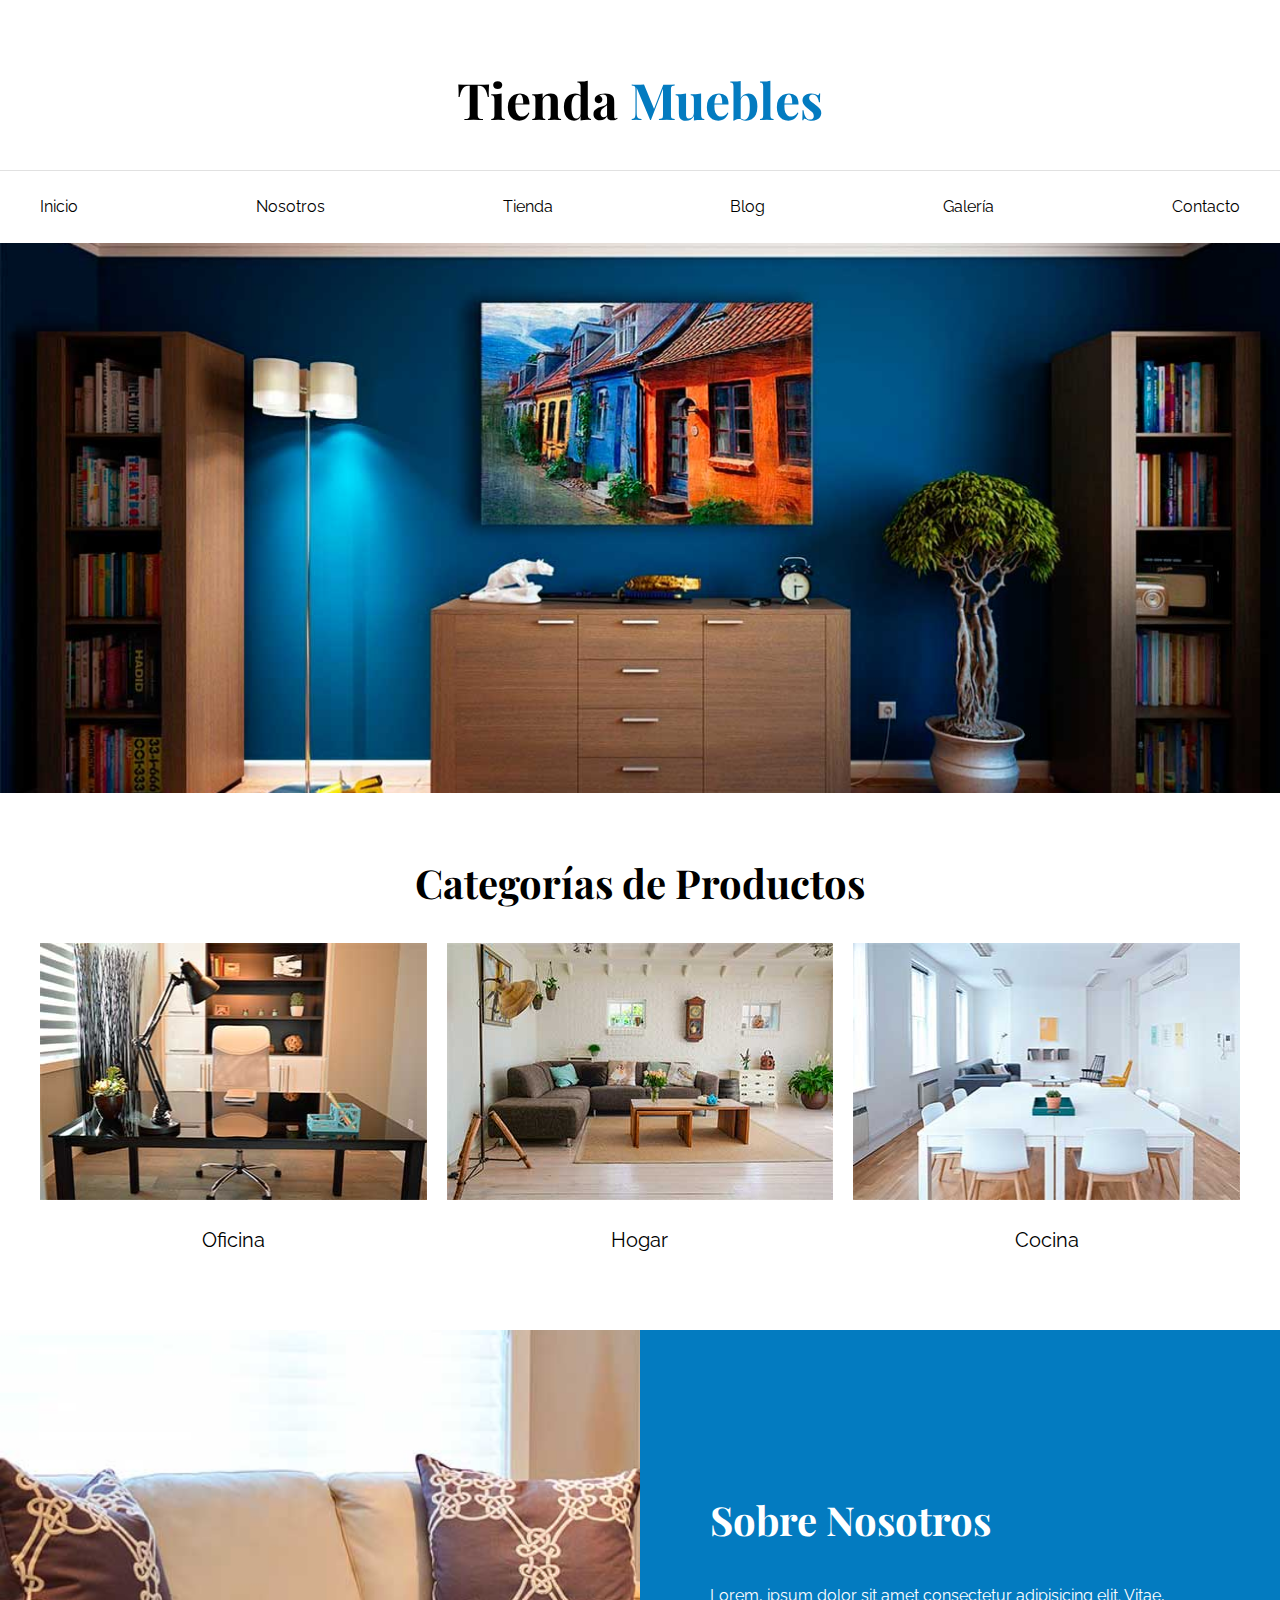
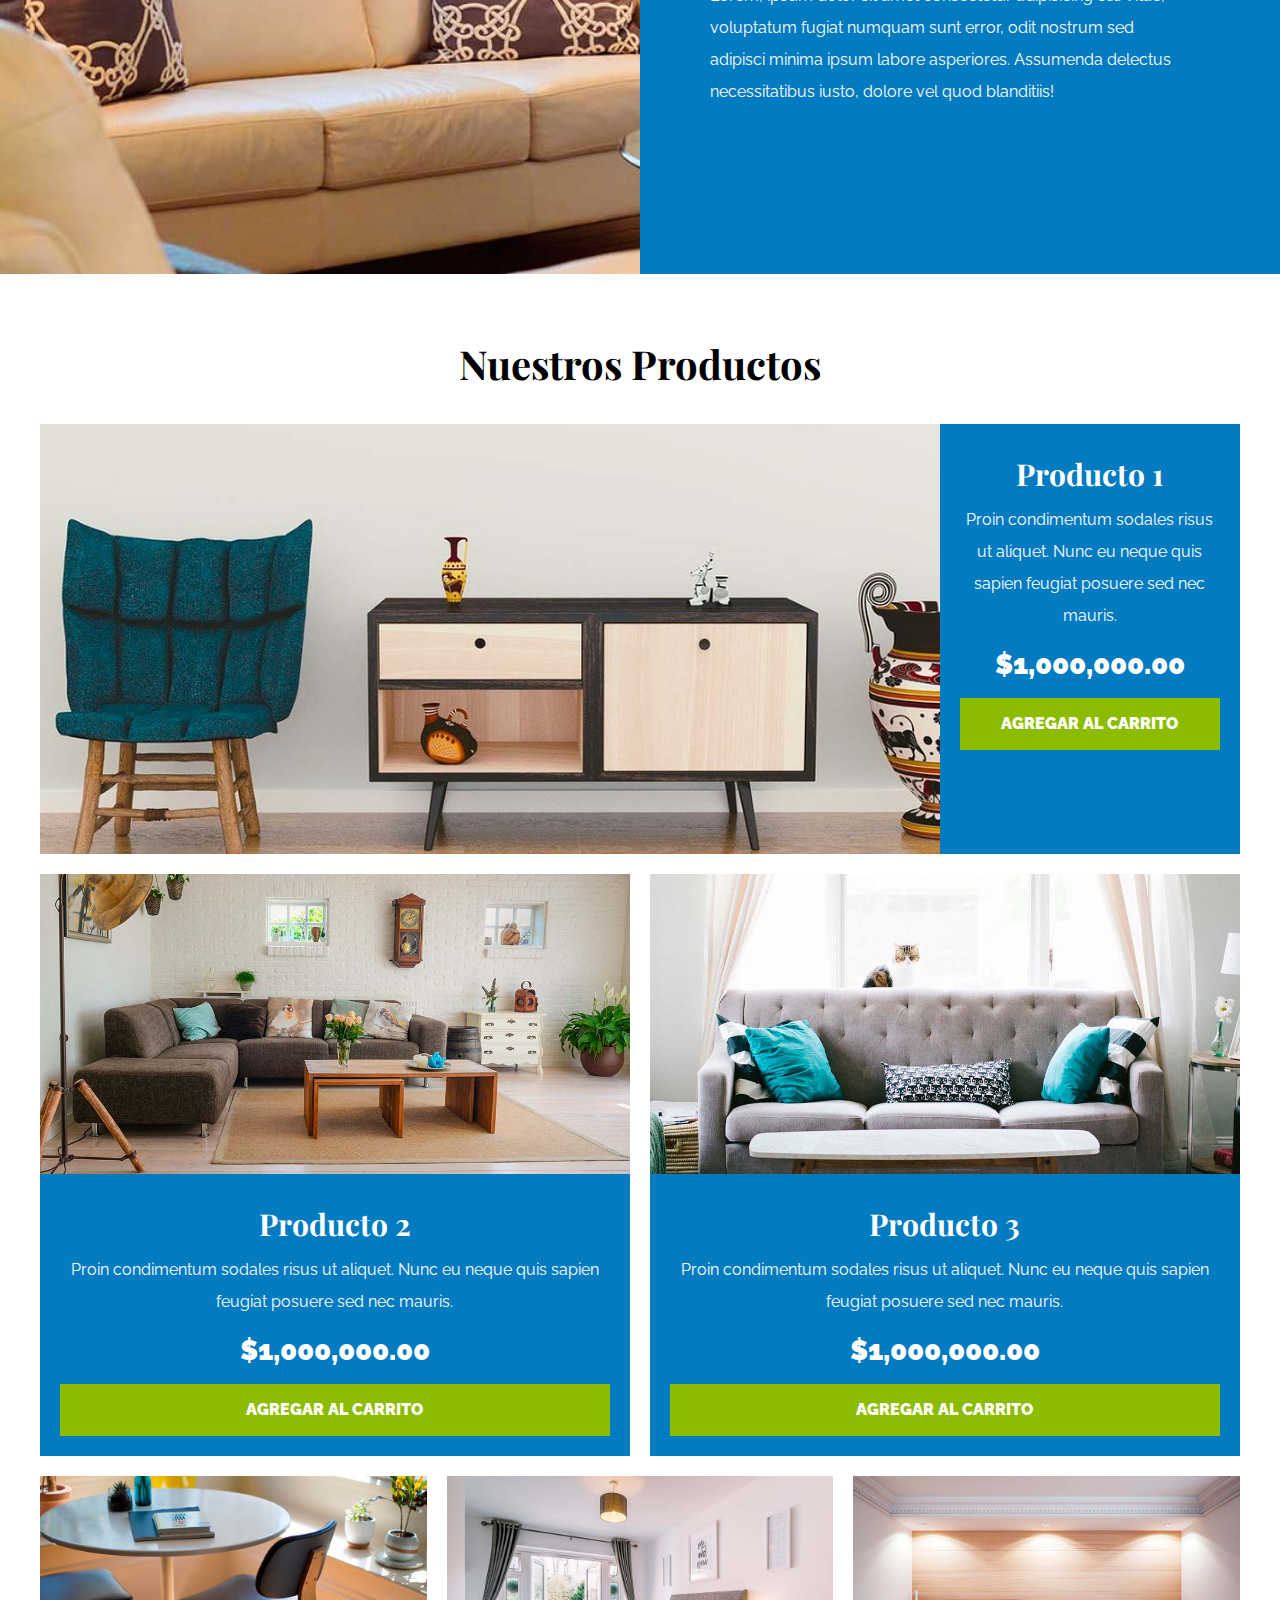
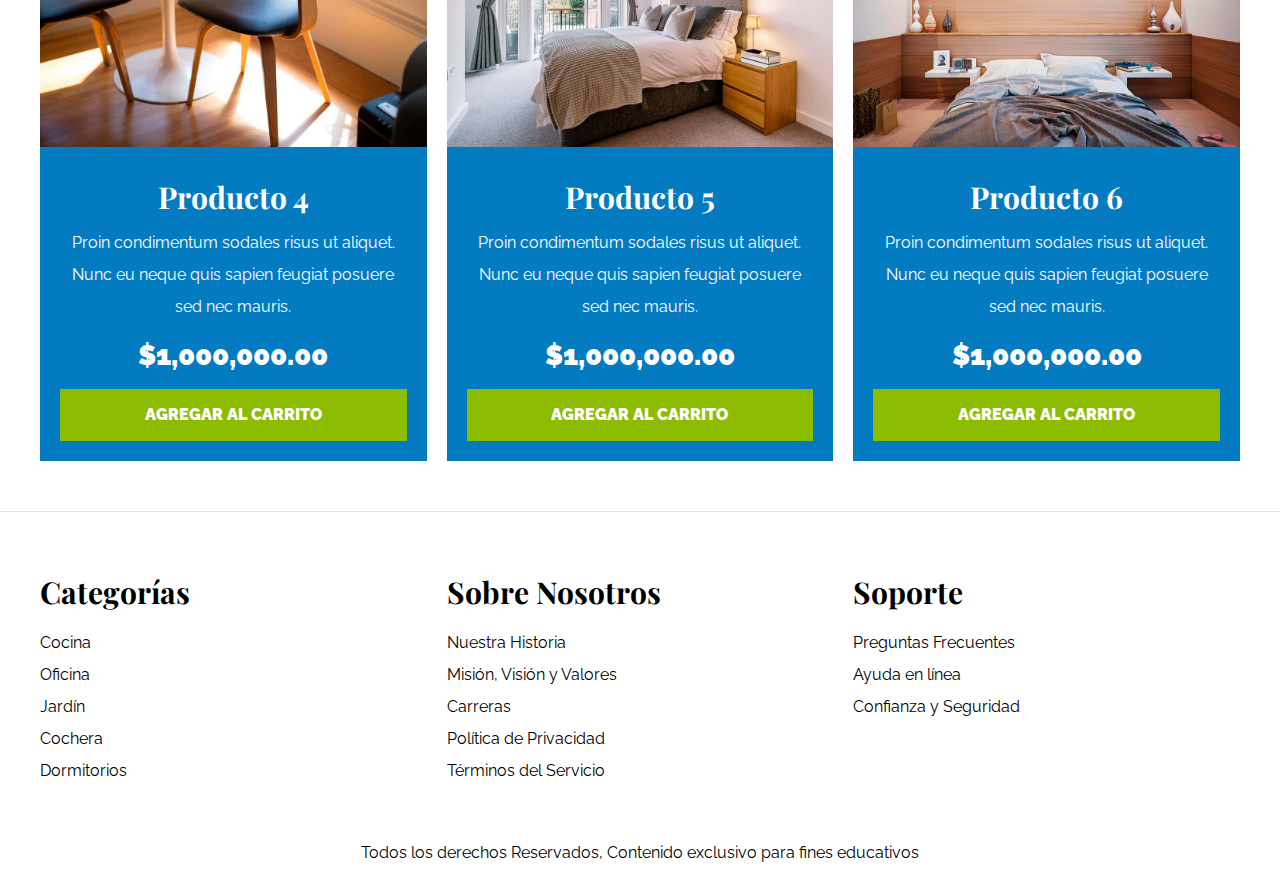
<file: index.html>
<!DOCTYPE html>
<html lang="es">
<head>
    <meta charset="UTF-8">
    <meta http-equiv="X-UA-Compatible" content="IE=edge">
    <meta name="viewport" content="width=device-width, initial-scale=1.0">
    <title>Tienda Muebles</title>
    <link rel="stylesheet" href="css/normalize.css">
    <link rel="preconnect" href="https://fonts.googleapis.com">
<link rel="preconnect" href="https://fonts.gstatic.com" crossorigin>
<link href="https://fonts.googleapis.com/css2?family=Playfair+Display:wght@700&family=Raleway:wght@400;700;900&display=swap" rel="stylesheet">
    <link rel="stylesheet" href="css/app.css">
</head>
<body>
    <header>
        <h1 class="nombre-sitio">Tienda <span> Muebles </span></h1>
    </header>
    
    <div class="contenedor-navegacion">
        <nav class="nav-principal contenedor">
            <a href="index.html">Inicio</a>
            <a href="nosotros.html">Nosotros</a>
            <a href="tienda.html">Tienda</a>
            <a href="blog.html">Blog</a>
            <a href="galeria.html">Galería</a>
            <a href="contacto.html">Contacto</a>
        </nav>
    </div>


    <div class="hero"></div>

    <section class="contenedor categorias">
        <h2 class="text-center">Categorías de Productos</h2>

        <div class="listado-categorias">
            <div class="categoria">
                <img src="img/categoria1.jpg" alt="Imagen Categoría" />
                <a href="#">Oficina</a>
            </div>

            <div class="categoria">
                <img src="img/categoria2.jpg" alt="Imagen Categoría" />
                <a href="#">Hogar</a>
            </div>

            <div class="categoria">
                <img src="img/categoria3.jpg" alt="Imagen Categoría" />
                <a href="#">Cocina</a>
            </div>
        </div>
    </section>


    <section class="sobre-nosotros">
        <div class="contenedor sobre-nosotros-grid">
            <div class="texto-nosotros">
                <h2>Sobre Nosotros</h2>
                <p>Lorem, ipsum dolor sit amet consectetur adipisicing elit. Vitae, voluptatum fugiat numquam sunt error, odit nostrum sed adipisci minima ipsum labore asperiores. Assumenda delectus necessitatibus iusto, dolore vel quod blanditiis!</p>
            </div>
        </div>
    </section>


    <main class="contenido-principal contenedor ">
        <h2 class="text-center">Nuestros Productos</h2>
        
        <div class="listado-productos">
            <div class="producto">
                <img src="img/producto1.jpg" alt="Imagen Producto" >

                <div class="texto-producto">
                    <h3>Producto 1</h3>
                    <p>Proin condimentum sodales risus ut aliquet. Nunc eu neque quis sapien feugiat posuere sed nec mauris.</p>
                    <p class="precio">$1,000,000.00</p>

                    <a class="btn" href="#">Agregar al Carrito</a>
                </div> <!-- Info Producto -->
            </div> <!-- Producto -->

            <div class="producto">
                <img src="img/producto2.jpg" alt="Imagen Producto" >

                <div class="texto-producto">
                    <h3>Producto 2</h3>
                    <p>Proin condimentum sodales risus ut aliquet. Nunc eu neque quis sapien feugiat posuere sed nec mauris.</p>
                    <p class="precio">$1,000,000.00</p>

                    <a class="btn" href="#">Agregar al Carrito</a>
                </div> <!-- Info Producto -->
            </div> <!-- Producto -->

            <div class="producto">
                <img src="img/producto3.jpg" alt="Imagen Producto" >

                <div class="texto-producto">
                    <h3>Producto 3</h3>
                    <p>Proin condimentum sodales risus ut aliquet. Nunc eu neque quis sapien feugiat posuere sed nec mauris.</p>
                    <p class="precio">$1,000,000.00</p>

                    <a class="btn" href="#">Agregar al Carrito</a>
                </div> <!-- Info Producto -->
            </div> <!-- Producto -->

            <div class="producto">
                <img src="img/producto4.jpg" alt="Imagen Producto" >

                <div class="texto-producto">
                    <h3>Producto 4</h3>
                    <p>Proin condimentum sodales risus ut aliquet. Nunc eu neque quis sapien feugiat posuere sed nec mauris.</p>
                    <p class="precio">$1,000,000.00</p>

                    <a class="btn" href="#">Agregar al Carrito</a>
                </div> <!-- Info Producto -->
            </div> <!-- Producto -->

            <div class="producto">
                <img src="img/producto5.jpg" alt="Imagen Producto" >

                <div class="texto-producto">
                    <h3>Producto 5</h3>
                    <p>Proin condimentum sodales risus ut aliquet. Nunc eu neque quis sapien feugiat posuere sed nec mauris.</p>
                    <p class="precio">$1,000,000.00</p>

                    <a class="btn" href="#">Agregar al Carrito</a>
                </div> <!-- Info Producto -->
            </div> <!-- Producto -->

            <div class="producto">
                <img src="img/producto6.jpg" alt="Imagen Producto" >

                <div class="texto-producto">
                    <h3>Producto 6</h3>
                    <p>Proin condimentum sodales risus ut aliquet. Nunc eu neque quis sapien feugiat posuere sed nec mauris.</p>
                    <p class="precio">$1,000,000.00</p>

                    <a class="btn" href="#">Agregar al Carrito</a>
                </div> <!-- Info Producto -->
            </div> <!-- Producto -->

        </div> <!-- Fin de Listado de Productos -->
    </main>




    <footer class="site-footer">
        <div class="grid-footer contenedor">
            <div>
                <h3>Categorías</h3>

                <nav class="footer-menu">
                    <a href="#">Cocina</a>
                    <a href="#">Oficina</a>
                    <a href="#">Jardín</a>
                    <a href="#">Cochera</a>
                    <a href="#">Dormitorios</a>
                </nav>
            </div>

            <div>
                <h3>Sobre Nosotros</h3>
                <nav class="footer-menu">
                    <a href="#">Nuestra Historia</a>
                    <a href="#">Misión, Visión y Valores</a>
                    <a href="#">Carreras</a>
                    <a href="#">Política de Privacidad</a>
                    <a href="#">Términos del Servicio</a>
                </nav>
            </div>

            <div>
                <h3>Soporte</h3>
                <nav class="footer-menu">
                    <a href="#">Preguntas Frecuentes</a>
                    <a href="#">Ayuda en línea</a>
                    <a href="#">Confianza y Seguridad</a>
                </nav>
            </div>

        </div>

        <p class="copyright">Todos los derechos Reservados, Contenido exclusivo para fines educativos</p>
    </footer>

</body>
</html>
</file>
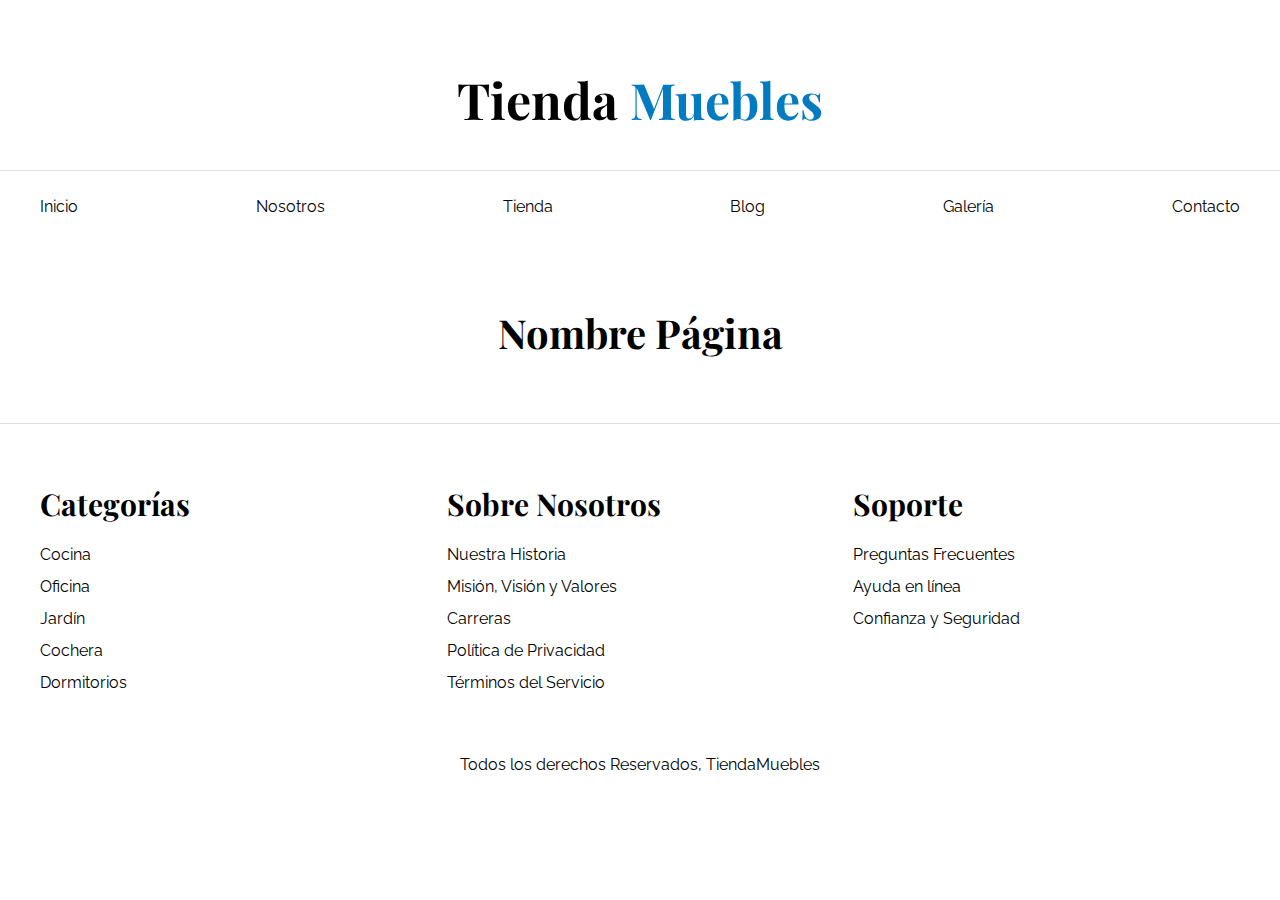
<file: base.html>
<!DOCTYPE html>
<html lang="es">
<head>
    <meta charset="UTF-8">
    <meta http-equiv="X-UA-Compatible" content="IE=edge">
    <meta name="viewport" content="width=device-width, initial-scale=1.0">
    <title>Ecommerce - Home</title>
    <link rel="stylesheet" href="css/normalize.css">
    <link rel="preconnect" href="https://fonts.googleapis.com">
<link rel="preconnect" href="https://fonts.gstatic.com" crossorigin>
<link href="https://fonts.googleapis.com/css2?family=Playfair+Display:wght@700&family=Raleway:wght@400;700;900&display=swap" rel="stylesheet">
    <link rel="stylesheet" href="css/app.css">
</head>
<body>
    <header>
        <h1 class="nombre-sitio">Tienda <span> Muebles </span></h1>
    </header>
    
    <div class="contenedor-navegacion">
        <nav class="nav-principal contenedor">
            <a href="index.html">Inicio</a>
            <a href="nosotros.html">Nosotros</a>
            <a href="tienda.html">Tienda</a>
            <a href="blog.html">Blog</a>
            <a href="galeria.html">Galería</a>
            <a href="contacto.html">Contacto</a>
        </nav>
    </div>

    
    <main class="contenido-principal contenedor ">
        <h2 class="text-center">Nombre Página</h2>
        
    </main>




    <footer class="site-footer">
        <div class="grid-footer contenedor">
            <div>
                <h3>Categorías</h3>

                <nav class="footer-menu">
                    <a href="#">Cocina</a>
                    <a href="#">Oficina</a>
                    <a href="#">Jardín</a>
                    <a href="#">Cochera</a>
                    <a href="#">Dormitorios</a>
                </nav>
            </div>

            <div>
                <h3>Sobre Nosotros</h3>
                <nav class="footer-menu">
                    <a href="#">Nuestra Historia</a>
                    <a href="#">Misión, Visión y Valores</a>
                    <a href="#">Carreras</a>
                    <a href="#">Política de Privacidad</a>
                    <a href="#">Términos del Servicio</a>
                </nav>
            </div>

            <div>
                <h3>Soporte</h3>
                <nav class="footer-menu">
                    <a href="#">Preguntas Frecuentes</a>
                    <a href="#">Ayuda en línea</a>
                    <a href="#">Confianza y Seguridad</a>
                </nav>
            </div>

        </div>

        <p class="copyright">Todos los derechos Reservados, TiendaMuebles</p>
    </footer>

</body>
</html>
</file>
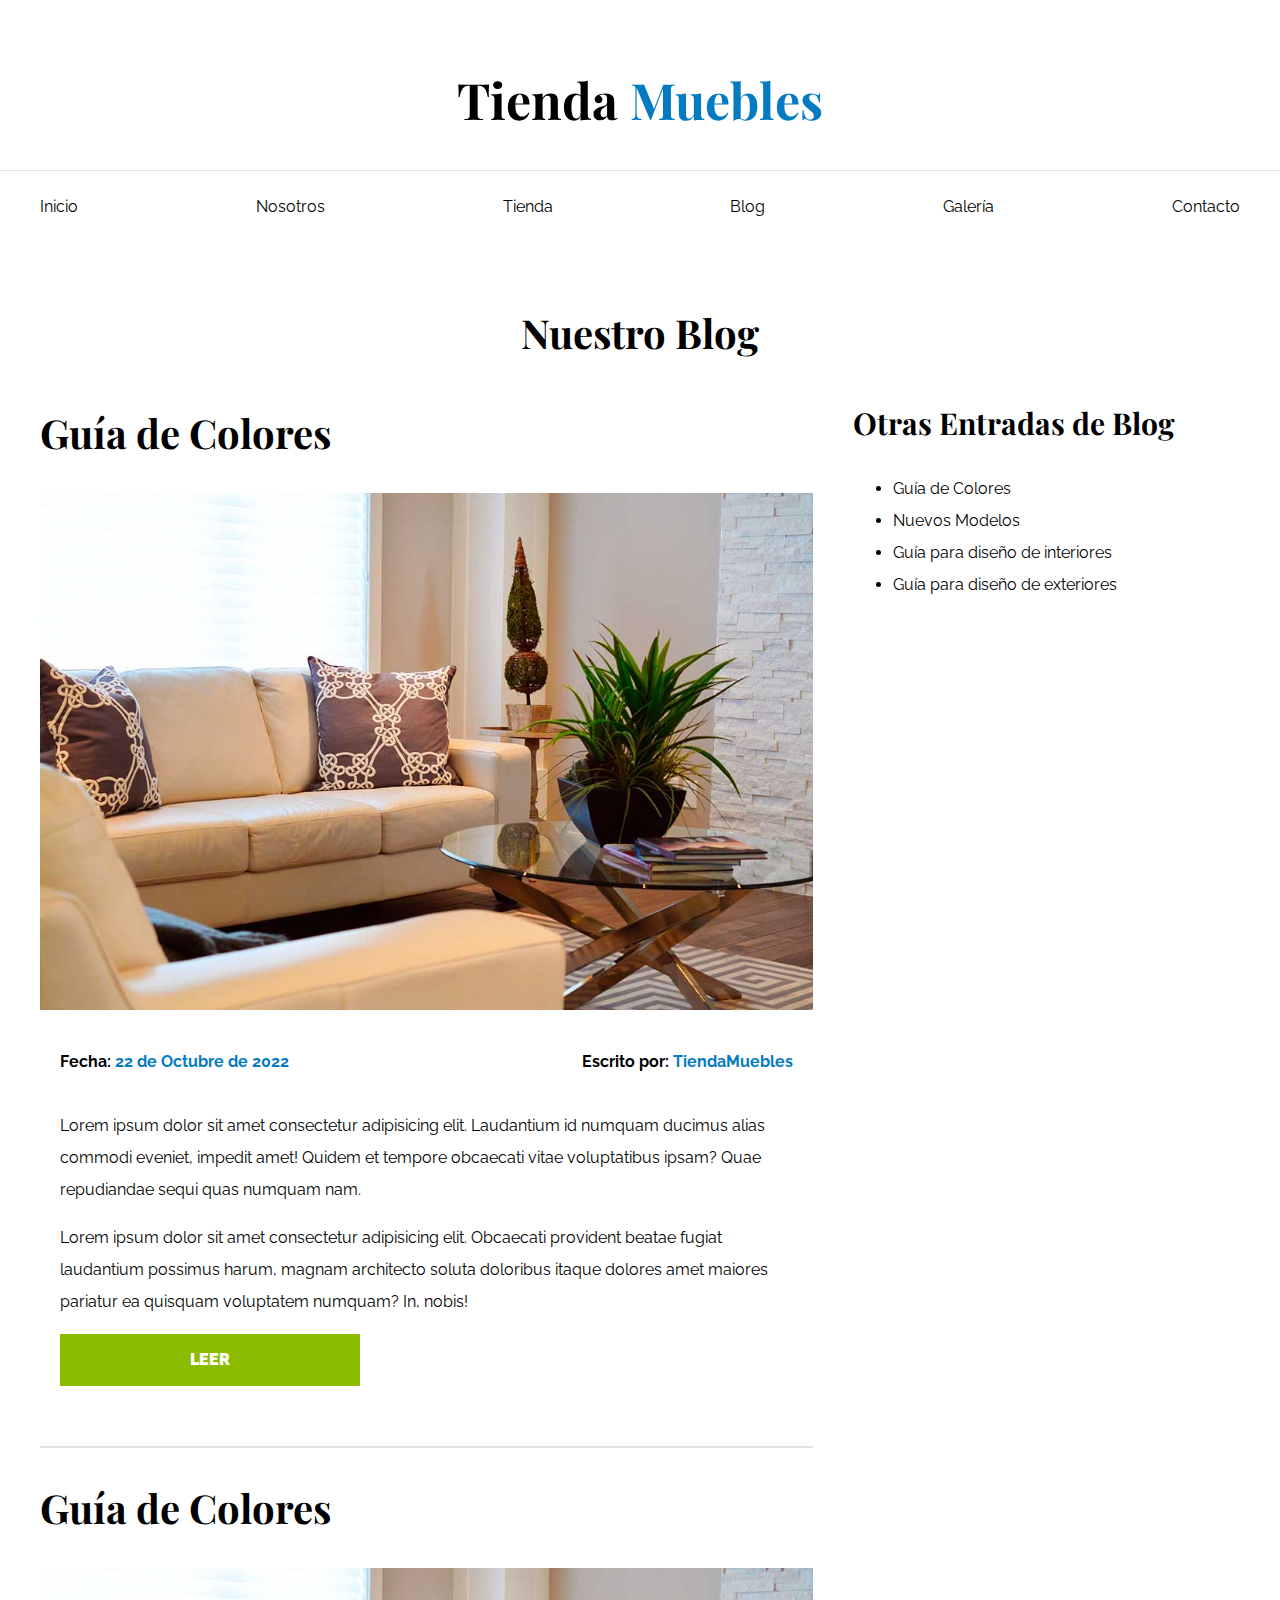
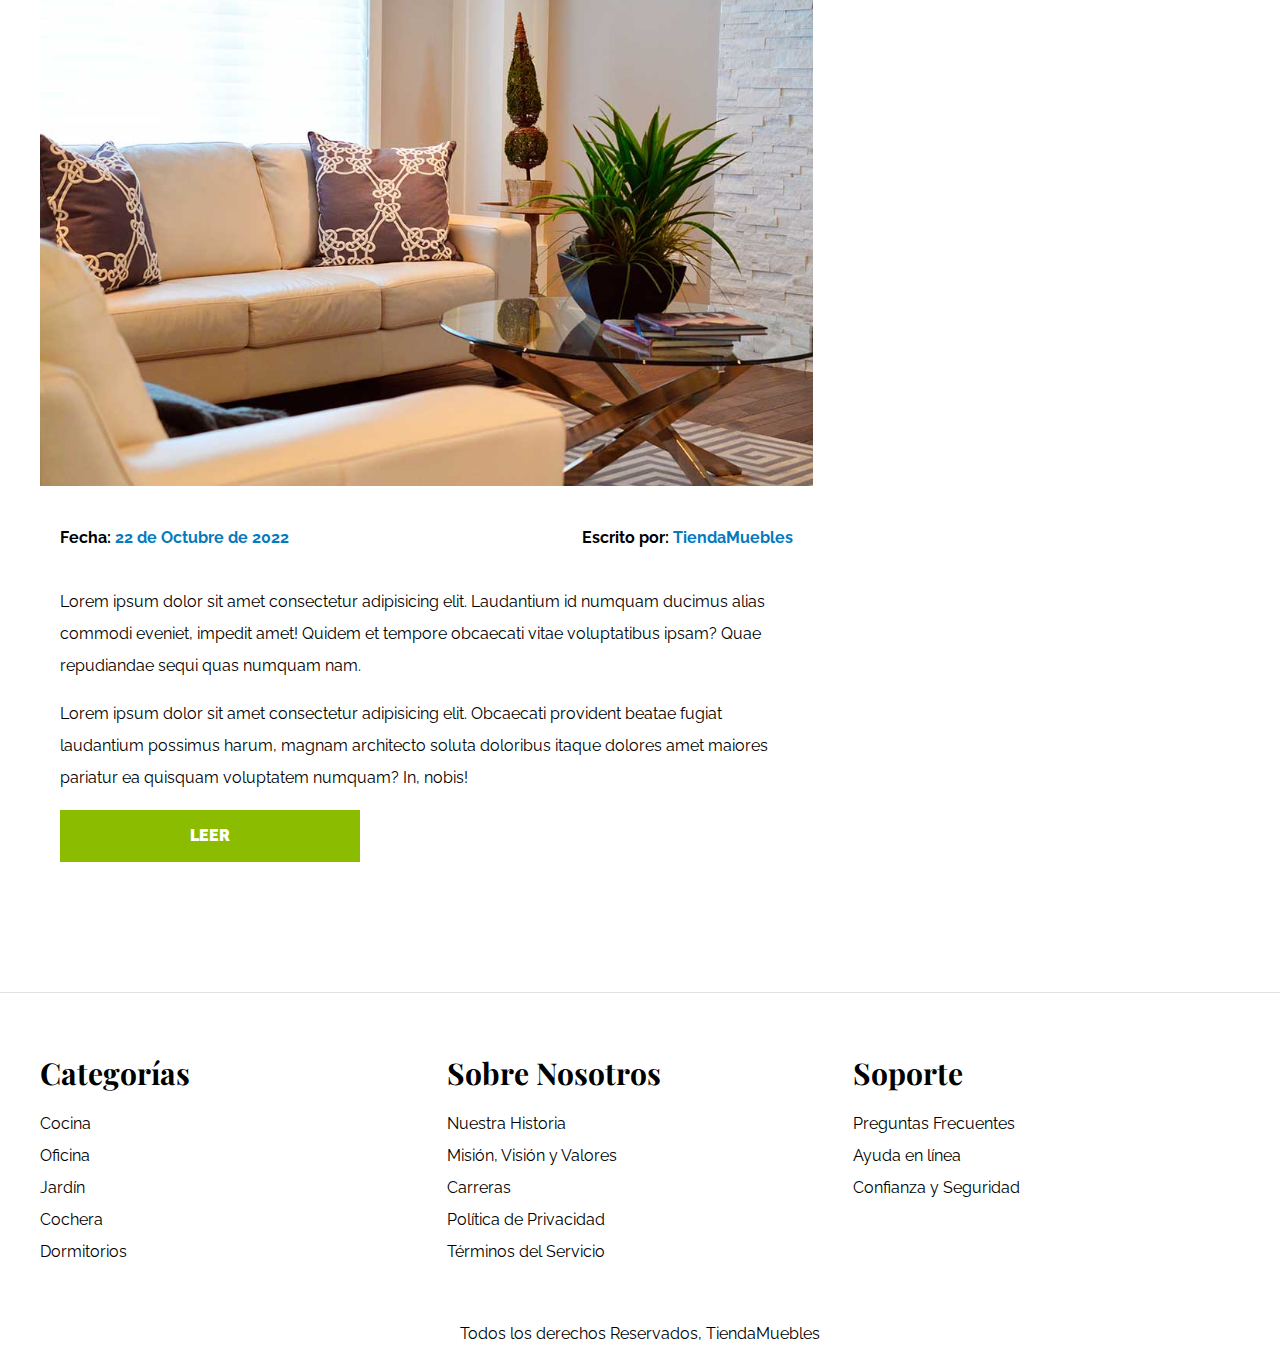
<file: blog.html>
<!DOCTYPE html>
<html lang="es">
<head>
    <meta charset="UTF-8">
    <meta http-equiv="X-UA-Compatible" content="IE=edge">
    <meta name="viewport" content="width=device-width, initial-scale=1.0">
    <title>Ecommerce - Blog</title>
    <link rel="stylesheet" href="css/normalize.css">
    <link rel="preconnect" href="https://fonts.googleapis.com">
<link rel="preconnect" href="https://fonts.gstatic.com" crossorigin>
<link href="https://fonts.googleapis.com/css2?family=Playfair+Display:wght@700&family=Raleway:wght@400;700;900&display=swap" rel="stylesheet">
    <link rel="stylesheet" href="css/app.css">
</head>
<body>
    <header>
        <h1 class="nombre-sitio">Tienda <span> Muebles </span></h1>
    </header>
    
    <div class="contenedor-navegacion">
        <nav class="nav-principal contenedor">
            <a href="index.html">Inicio</a>
            <a href="nosotros.html">Nosotros</a>
            <a href="tienda.html">Tienda</a>
            <a href="blog.html">Blog</a>
            <a href="galeria.html">Galería</a>
            <a href="contacto.html">Contacto</a>
        </nav>
    </div>

    
    <main class="contenido-principal contenedor ">
        <h2 class="text-center">Nuestro Blog</h2>
        
        <section class="contenedor-blog">
            <div class="blog">
                <article class="entrada">
                    <h2>Guía de Colores</h2>

                    <div class="imagen">
                        <img src="img/nosotros.jpg" alt="imagen blog">
                    </div>

                    <div class="contenido-blog">
                        <div class="entrada-meta">
                            <p>Fecha: <span>22 de Octubre de 2022</span> </p>
                            <p>Escrito por: <span>TiendaMuebles</span> </p>
                        </div>
                        <div class="entrada-blog">
                            <p>Lorem ipsum dolor sit amet consectetur adipisicing elit. Laudantium id numquam ducimus alias commodi eveniet, impedit amet! Quidem et tempore obcaecati vitae voluptatibus ipsam? Quae repudiandae sequi quas numquam nam.</p>
                            <p>Lorem ipsum dolor sit amet consectetur adipisicing elit. Obcaecati provident beatae fugiat laudantium possimus harum, magnam architecto soluta doloribus itaque dolores amet maiores pariatur ea quisquam voluptatem numquam? In, nobis!</p>
                        </div>

                        <a href="entrada.html" class="btn max-width-30">Leer</a>
                    </div>

                    
                </article>

                <article class="entrada">
                    <h2>Guía de Colores</h2>

                    <div class="imagen">
                        <img src="img/nosotros.jpg" alt="imagen blog">
                    </div>

                    <div class="contenido-blog">
                        <div class="entrada-meta">
                            <p>Fecha: <span>22 de Octubre de 2022</span> </p>
                            <p>Escrito por: <span>TiendaMuebles</span> </p>
                        </div>
                        <div class="entrada-blog">
                            <p>Lorem ipsum dolor sit amet consectetur adipisicing elit. Laudantium id numquam ducimus alias commodi eveniet, impedit amet! Quidem et tempore obcaecati vitae voluptatibus ipsam? Quae repudiandae sequi quas numquam nam.</p>
                            <p>Lorem ipsum dolor sit amet consectetur adipisicing elit. Obcaecati provident beatae fugiat laudantium possimus harum, magnam architecto soluta doloribus itaque dolores amet maiores pariatur ea quisquam voluptatem numquam? In, nobis!</p>
                        </div>

                        <a href="entrada.html" class="btn max-width-30">Leer</a>
                    </div>

                    
                </article>
            </div>

            <aside>
                <h3>Otras Entradas de Blog</h3>
                <ul>
                    <li>
                        <a href="entrada.html">Guía de Colores</a>
                    </li>
                    <li>
                        <a href="entrada.html">Nuevos Modelos</a>
                    </li>
                    <li>
                        <a href="entrada.html">Guía para diseño de interiores</a>
                    </li>
                    <li>
                        <a href="entrada.html">Guía para diseño de exteriores</a>
                    </li>
                </ul>
            </aside>
        </section>
    </main>




    <footer class="site-footer">
        <div class="grid-footer contenedor">
            <div>
                <h3>Categorías</h3>

                <nav class="footer-menu">
                    <a href="#">Cocina</a>
                    <a href="#">Oficina</a>
                    <a href="#">Jardín</a>
                    <a href="#">Cochera</a>
                    <a href="#">Dormitorios</a>
                </nav>
            </div>

            <div>
                <h3>Sobre Nosotros</h3>
                <nav class="footer-menu">
                    <a href="#">Nuestra Historia</a>
                    <a href="#">Misión, Visión y Valores</a>
                    <a href="#">Carreras</a>
                    <a href="#">Política de Privacidad</a>
                    <a href="#">Términos del Servicio</a>
                </nav>
            </div>

            <div>
                <h3>Soporte</h3>
                <nav class="footer-menu">
                    <a href="#">Preguntas Frecuentes</a>
                    <a href="#">Ayuda en línea</a>
                    <a href="#">Confianza y Seguridad</a>
                </nav>
            </div>

        </div>

        <p class="copyright">Todos los derechos Reservados, TiendaMuebles</p>
    </footer>

</body>
</html>
</file>
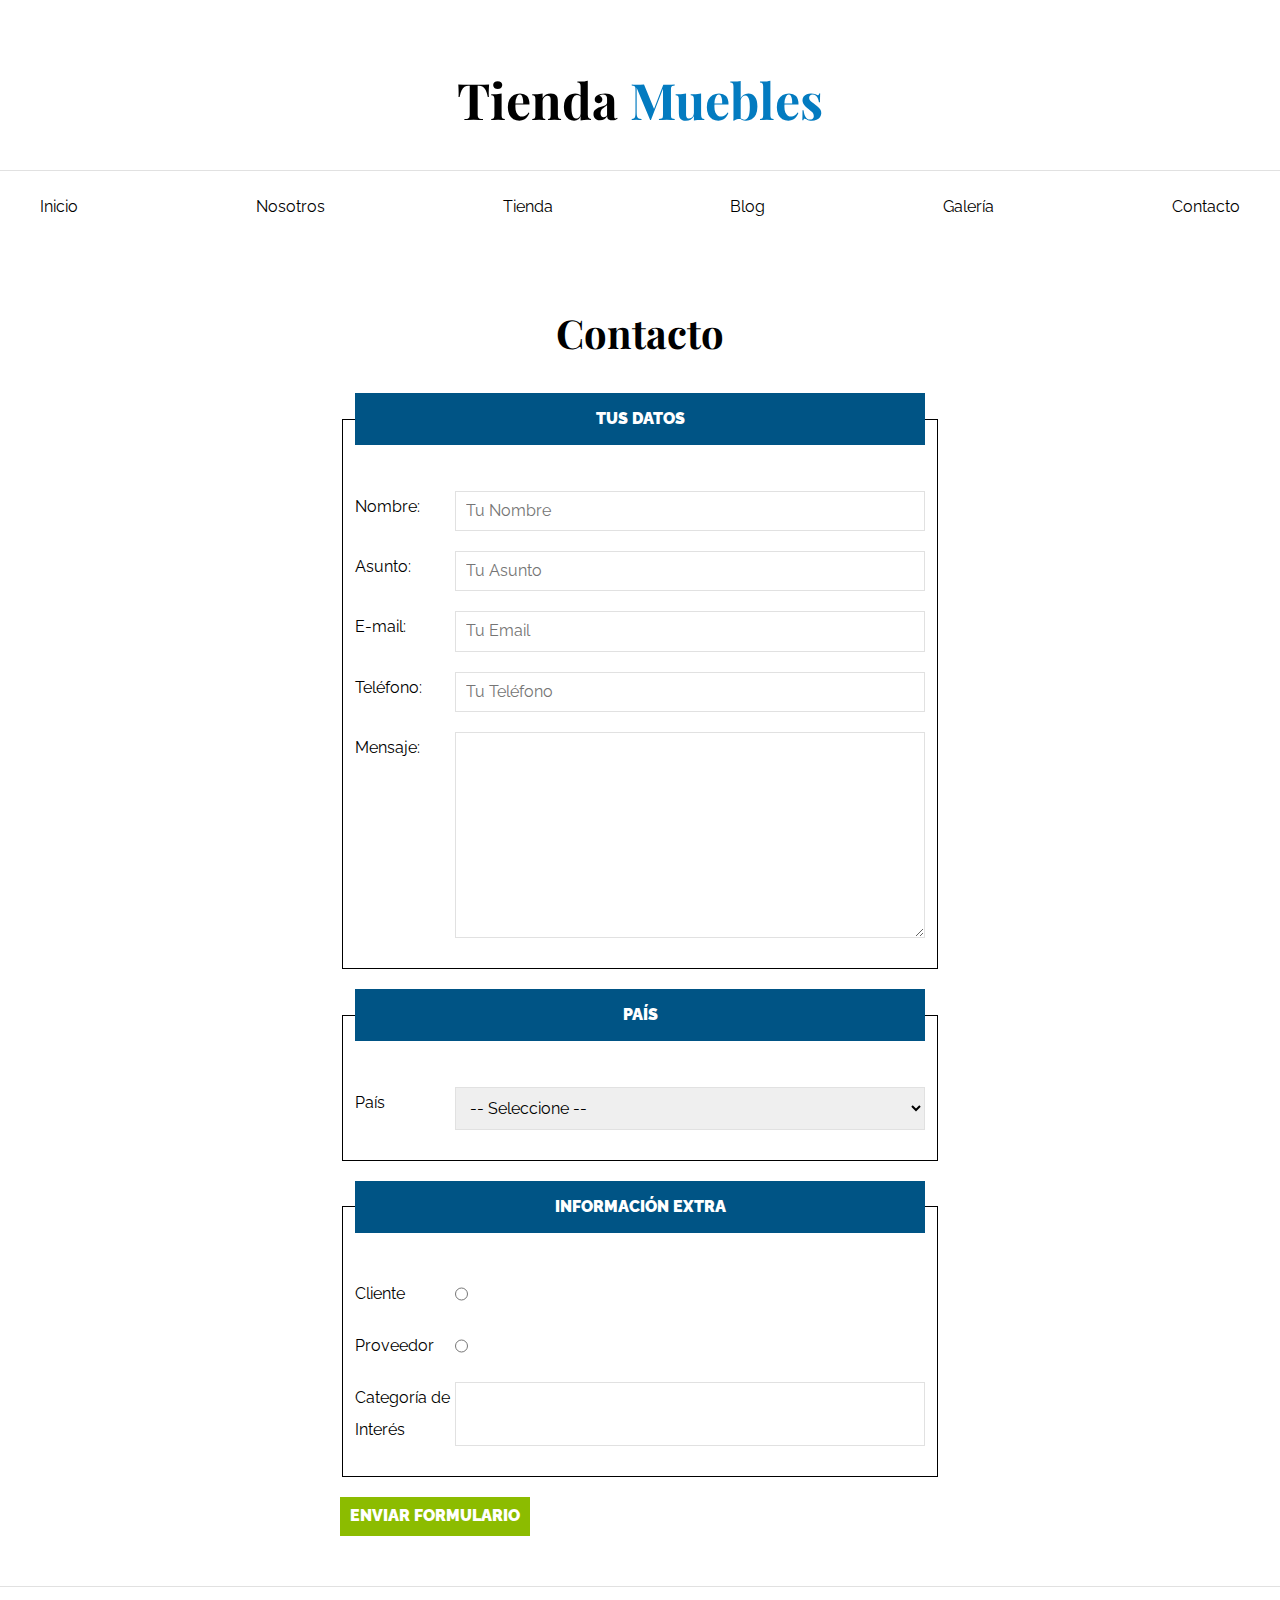
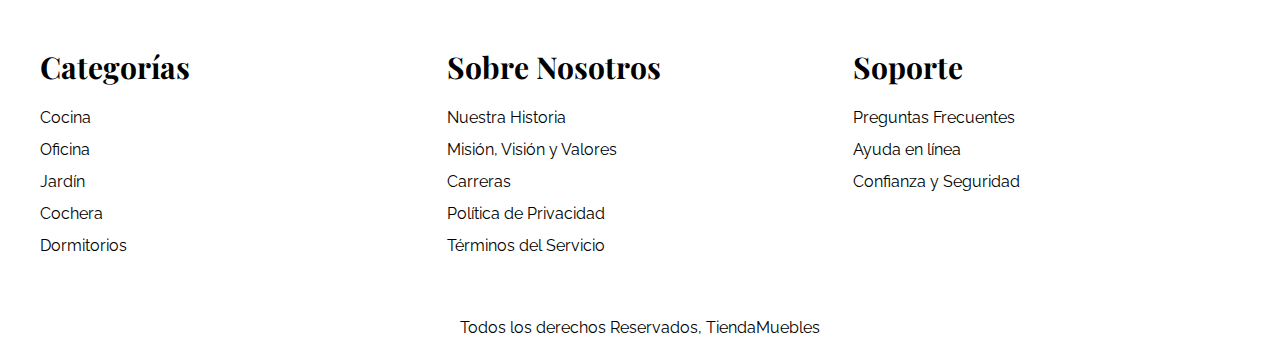
<file: contacto.html>
<!DOCTYPE html>
<html lang="es">
<head>
    <meta charset="UTF-8">
    <meta http-equiv="X-UA-Compatible" content="IE=edge">
    <meta name="viewport" content="width=device-width, initial-scale=1.0">
    <title>Ecommerce - Contacto</title>
    <link rel="stylesheet" href="css/normalize.css">
    <link rel="preconnect" href="https://fonts.googleapis.com">
<link rel="preconnect" href="https://fonts.gstatic.com" crossorigin>
<link href="https://fonts.googleapis.com/css2?family=Playfair+Display:wght@700&family=Raleway:wght@400;700;900&display=swap" rel="stylesheet">
    <link rel="stylesheet" href="css/app.css">
</head>
<body>
    <header>
        <h1 class="nombre-sitio">Tienda <span> Muebles </span></h1>
    </header>
    
    <div class="contenedor-navegacion">
        <nav class="nav-principal contenedor">
            <a href="index.html">Inicio</a>
            <a href="nosotros.html">Nosotros</a>
            <a href="tienda.html">Tienda</a>
            <a href="blog.html">Blog</a>
            <a href="galeria.html">Galería</a>
            <a href="contacto.html">Contacto</a>
        </nav>
    </div>

    
    <main class="contenido-principal contenedor ">
        <h2 class="text-center">Contacto</h2>

        <form class="formulario">
            <fieldset>
                <legend>Tus Datos</legend>
                
                <div class="campo">
                    <label for="nombre">Nombre: </label>
                    <input  id="nombre" type="text" placeholder="Tu Nombre" required>
                </div>

                <div class="campo">
                    <label for="asunto">Asunto:</label>
                    <input id="asunto" type="text" placeholder="Tu Asunto"  required>
                </div>

                <div class="campo">
                    <label for="email">E-mail:</label>
                    <input id="email" type="email" placeholder="Tu Email" >
                </div>

                <div class="campo">
                    <label for="tel">Teléfono:</label>
                    <input id="tel" type="tel" placeholder="Tu Teléfono" >
                </div>

                <div class="campo">
                    <label for="tel">Mensaje:</label>
                    <textarea rows="10" cols="20"></textarea>
                </div>

            </fieldset>

            <fieldset>
                <legend>País</legend>

                <div class="campo">
                    <label for="pais">País</label>
                    <select id="pais">
                        <option value="">-- Seleccione -- </option>
                        <option value="MX">México</option>
                        <option value="PR">Perú</option>
                        <option value="CO">Colombia</option>
                        <option value="AR">Argentina</option>
                        <option value="ES">España</option>
                        <option value="CL">Chile</option>
                    </select>

                </div>

            </fieldset>

            <fieldset>
                <legend>Información Extra</legend>
                
                <div class="campo">
                    <label for="cliente">Cliente</label>
                    <input id="cliente" type="radio" name="tipo" value="cliente">
                </div>

                <div class="campo">
                    <label for="proveedor">Proveedor</label>
                    <input id="proveedor" type="radio" name="tipo" value="proveedor">
                </div>

                <div class="campo">
                    <label for="categoria">Categoría de Interés</label>
                    <input list="categorias" name="categorias">
                    <datalist id="categorias">
                        <option value="Cocina">
                        <option value="Exterior">
                        <option value="Recamaras">
                        <option value="Oficina">
                        <option value="Televisión">
                    </datalist>
                </div>

            </fieldset>

            <input class="btn" type="submit" value="Enviar Formulario" >
        </form>
        
    </main>




    <footer class="site-footer">
        <div class="grid-footer contenedor">
            <div>
                <h3>Categorías</h3>

                <nav class="footer-menu">
                    <a href="#">Cocina</a>
                    <a href="#">Oficina</a>
                    <a href="#">Jardín</a>
                    <a href="#">Cochera</a>
                    <a href="#">Dormitorios</a>
                </nav>
            </div>

            <div>
                <h3>Sobre Nosotros</h3>
                <nav class="footer-menu">
                    <a href="#">Nuestra Historia</a>
                    <a href="#">Misión, Visión y Valores</a>
                    <a href="#">Carreras</a>
                    <a href="#">Política de Privacidad</a>
                    <a href="#">Términos del Servicio</a>
                </nav>
            </div>

            <div>
                <h3>Soporte</h3>
                <nav class="footer-menu">
                    <a href="#">Preguntas Frecuentes</a>
                    <a href="#">Ayuda en línea</a>
                    <a href="#">Confianza y Seguridad</a>
                </nav>
            </div>

        </div>

        <p class="copyright">Todos los derechos Reservados, TiendaMuebles</p>
    </footer>

</body>
</html>
</file>
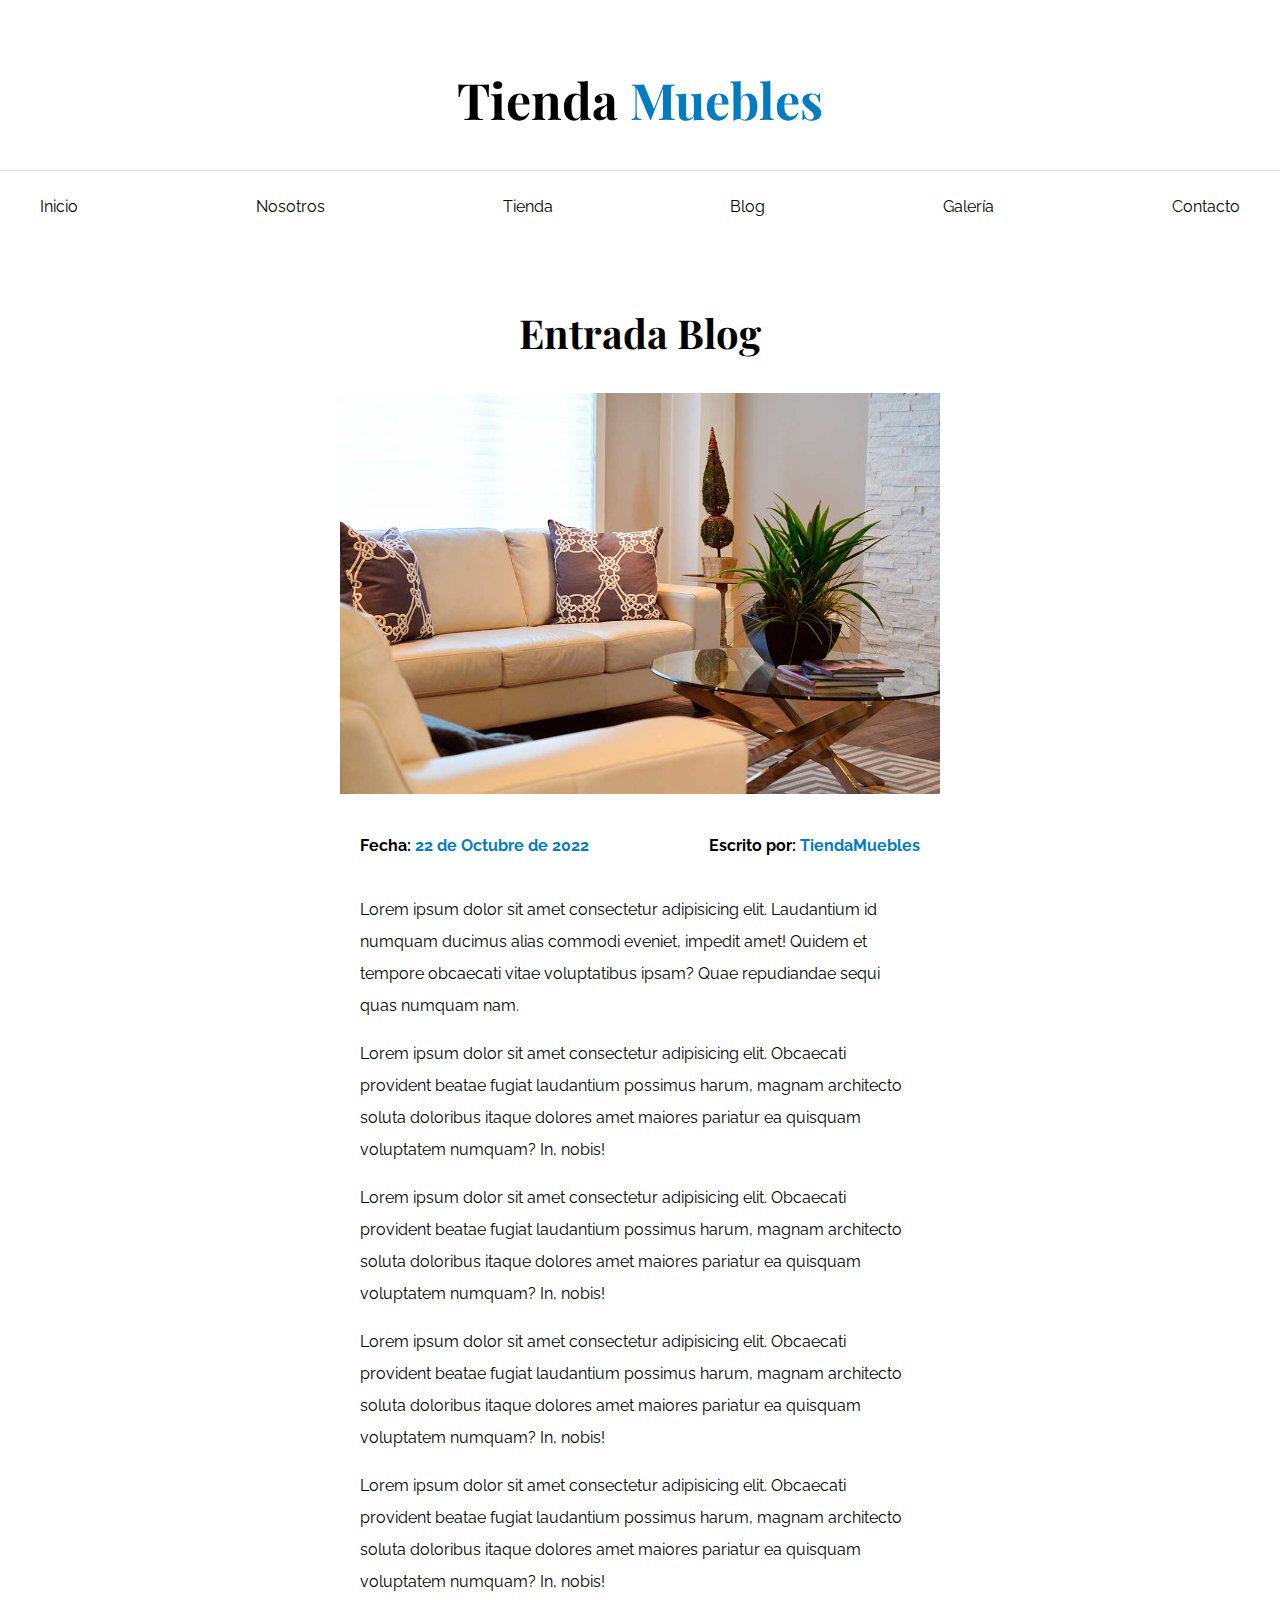
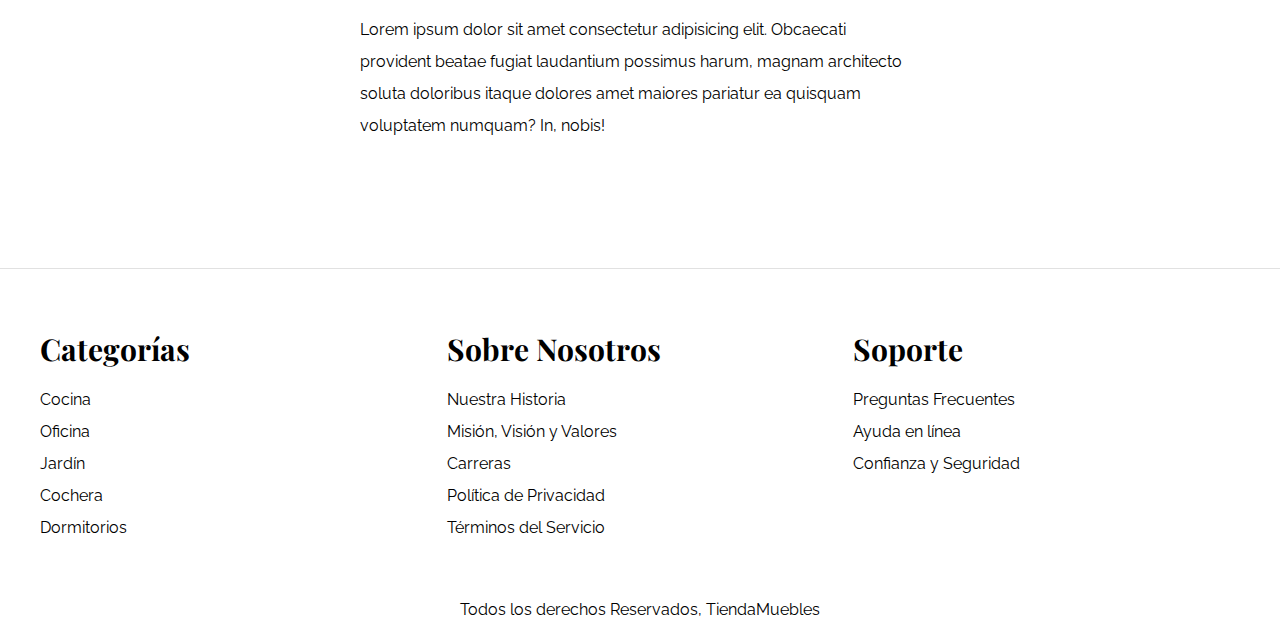
<file: entrada.html>
<!DOCTYPE html>
<html lang="es">
<head>
    <meta charset="UTF-8">
    <meta http-equiv="X-UA-Compatible" content="IE=edge">
    <meta name="viewport" content="width=device-width, initial-scale=1.0">
    <title>Ecommerce - Entrada Blog</title>
    <link rel="stylesheet" href="css/normalize.css">
    <link rel="preconnect" href="https://fonts.googleapis.com">
<link rel="preconnect" href="https://fonts.gstatic.com" crossorigin>
<link href="https://fonts.googleapis.com/css2?family=Playfair+Display:wght@700&family=Raleway:wght@400;700;900&display=swap" rel="stylesheet">
    <link rel="stylesheet" href="css/app.css">
</head>
<body>
    <header>
        <h1 class="nombre-sitio">Tienda <span> Muebles </span></h1>
    </header>
    
    <div class="contenedor-navegacion">
        <nav class="nav-principal contenedor">
            <a href="index.html">Inicio</a>
            <a href="nosotros.html">Nosotros</a>
            <a href="tienda.html">Tienda</a>
            <a href="blog.html">Blog</a>
            <a href="galeria.html">Galería</a>
            <a href="contacto.html">Contacto</a>
        </nav>
    </div>

    
    <main class="contenido-principal contenedor ">
        <h2 class="text-center">Entrada Blog</h2>

        <article class="entrada contenido-entrada-blog">
            <div class="imagen">
                <img src="img/nosotros.jpg" alt="imagen blog">
            </div>

            <div class="contenido-blog">
                <div class="entrada-meta">
                    <p>Fecha: <span>22 de Octubre de 2022</span> </p>
                    <p>Escrito por: <span>TiendaMuebles</span> </p>
                </div>
                <div class="entrada-blog">
                    <p>Lorem ipsum dolor sit amet consectetur adipisicing elit. Laudantium id numquam ducimus alias commodi eveniet, impedit amet! Quidem et tempore obcaecati vitae voluptatibus ipsam? Quae repudiandae sequi quas numquam nam.</p>
                    <p>Lorem ipsum dolor sit amet consectetur adipisicing elit. Obcaecati provident beatae fugiat laudantium possimus harum, magnam architecto soluta doloribus itaque dolores amet maiores pariatur ea quisquam voluptatem numquam? In, nobis!</p>
                    <p>Lorem ipsum dolor sit amet consectetur adipisicing elit. Obcaecati provident beatae fugiat laudantium possimus harum, magnam architecto soluta doloribus itaque dolores amet maiores pariatur ea quisquam voluptatem numquam? In, nobis!</p>
                    <p>Lorem ipsum dolor sit amet consectetur adipisicing elit. Obcaecati provident beatae fugiat laudantium possimus harum, magnam architecto soluta doloribus itaque dolores amet maiores pariatur ea quisquam voluptatem numquam? In, nobis!</p>
                    <p>Lorem ipsum dolor sit amet consectetur adipisicing elit. Obcaecati provident beatae fugiat laudantium possimus harum, magnam architecto soluta doloribus itaque dolores amet maiores pariatur ea quisquam voluptatem numquam? In, nobis!</p>
                    <p>Lorem ipsum dolor sit amet consectetur adipisicing elit. Obcaecati provident beatae fugiat laudantium possimus harum, magnam architecto soluta doloribus itaque dolores amet maiores pariatur ea quisquam voluptatem numquam? In, nobis!</p>
                </div>
            </div>
        </article>
        
    </main>




    <footer class="site-footer">
        <div class="grid-footer contenedor">
            <div>
                <h3>Categorías</h3>

                <nav class="footer-menu">
                    <a href="#">Cocina</a>
                    <a href="#">Oficina</a>
                    <a href="#">Jardín</a>
                    <a href="#">Cochera</a>
                    <a href="#">Dormitorios</a>
                </nav>
            </div>

            <div>
                <h3>Sobre Nosotros</h3>
                <nav class="footer-menu">
                    <a href="#">Nuestra Historia</a>
                    <a href="#">Misión, Visión y Valores</a>
                    <a href="#">Carreras</a>
                    <a href="#">Política de Privacidad</a>
                    <a href="#">Términos del Servicio</a>
                </nav>
            </div>

            <div>
                <h3>Soporte</h3>
                <nav class="footer-menu">
                    <a href="#">Preguntas Frecuentes</a>
                    <a href="#">Ayuda en línea</a>
                    <a href="#">Confianza y Seguridad</a>
                </nav>
            </div>

        </div>

        <p class="copyright">Todos los derechos Reservados, TiendaMuebles</p>
    </footer>

</body>
</html>
</file>
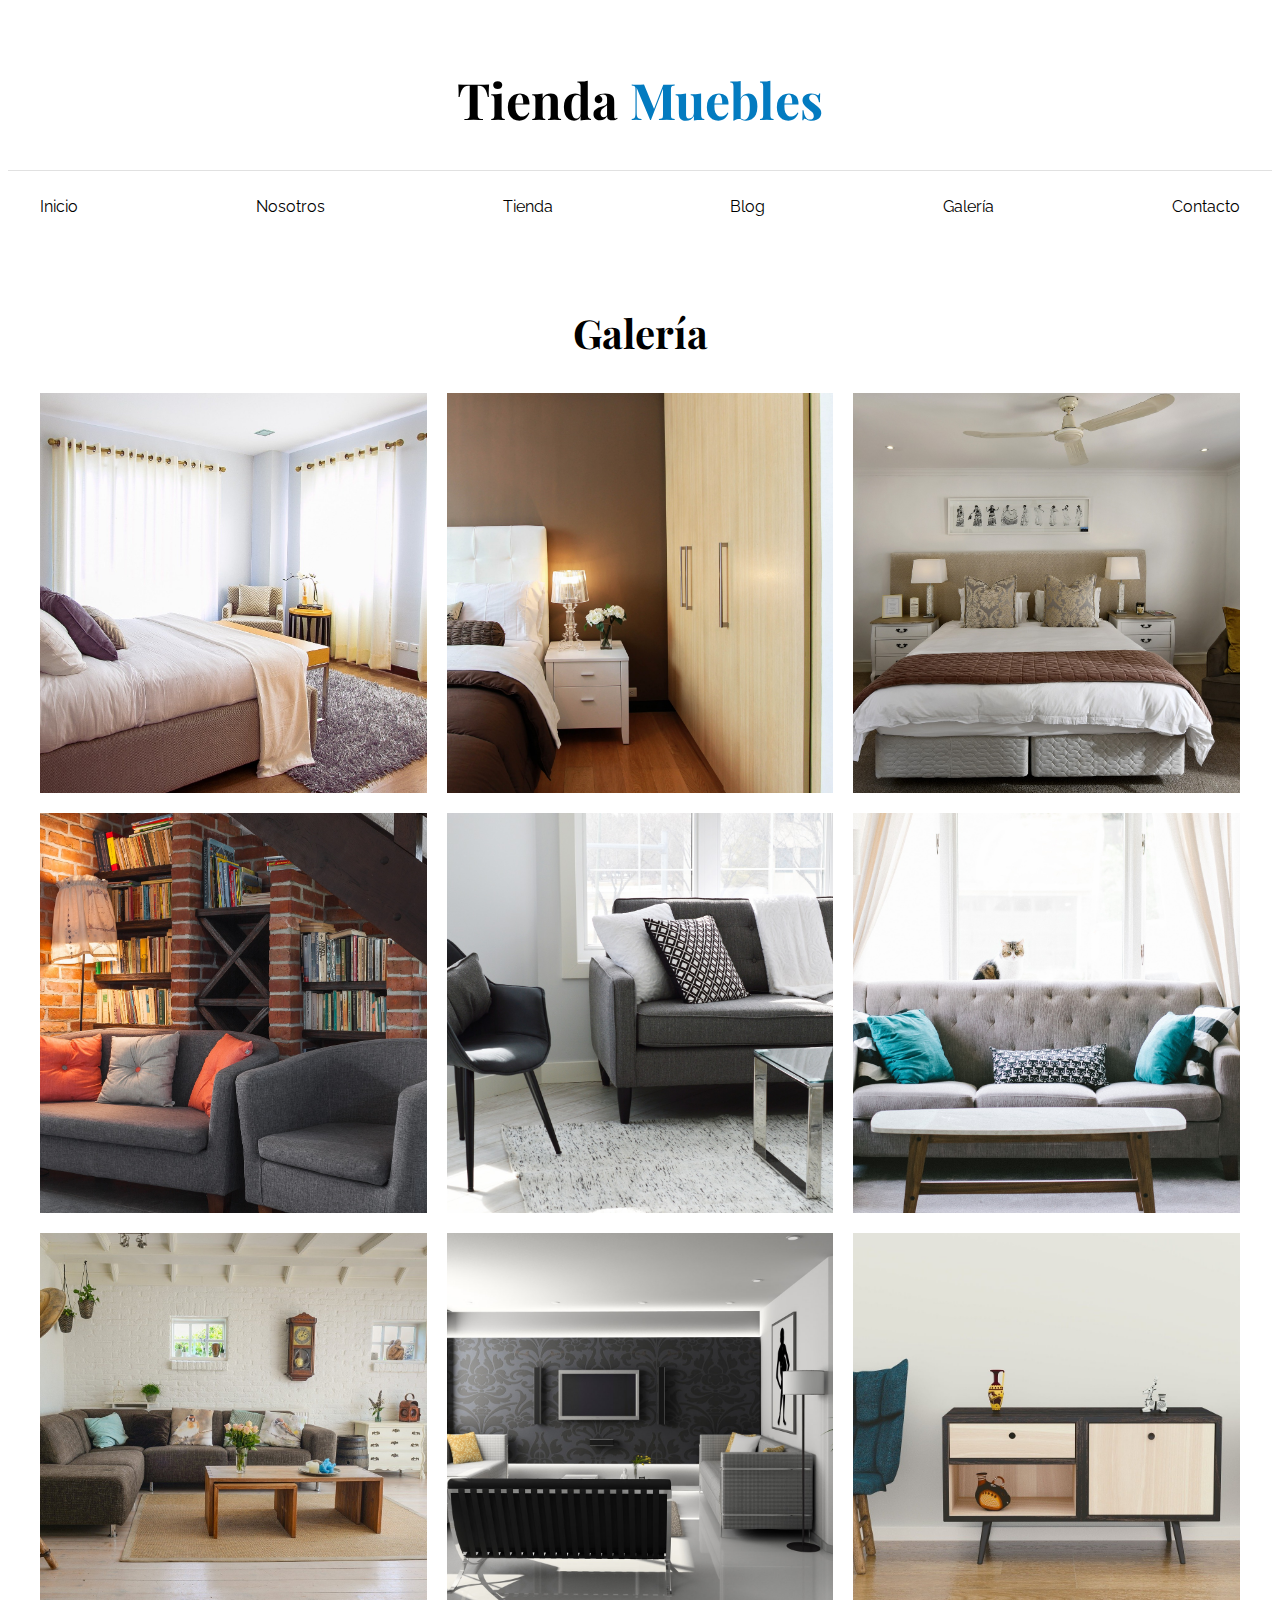
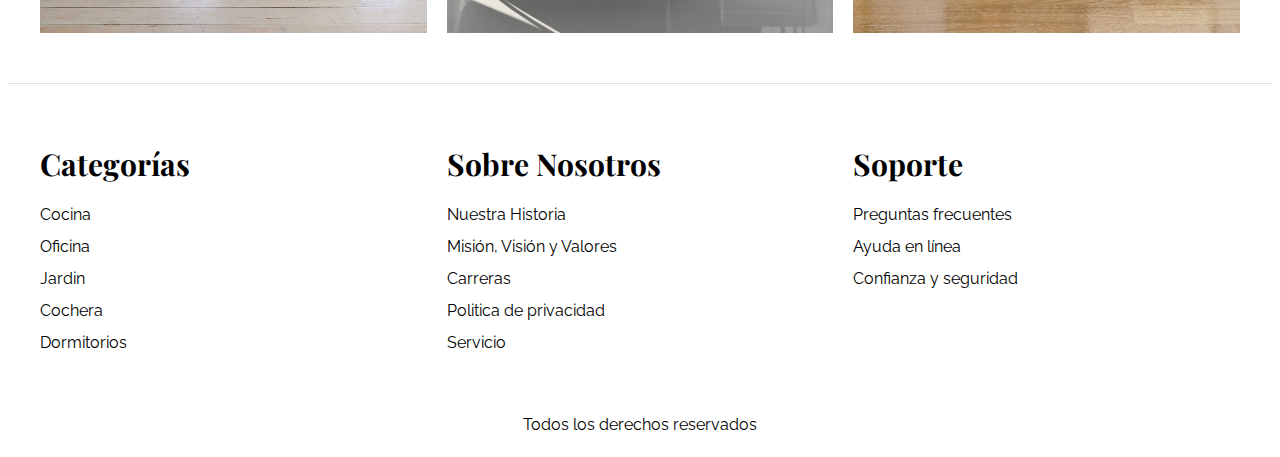
<file: galeria.html>
<!DOCTYPE html>
<html lang="es">

<head>
    <meta charset="UTF-8" />
    <meta http-equiv="X-UA-Compatible" content="IE=edge" />
    <meta name="viewport" content="width=device-width, initial-scale=1.0" />
    <link rel="preconnect" href="https://fonts.googleapis.com">
    <link rel="preconnect" href="https://fonts.gstatic.com" crossorigin>
    <link href="https://fonts.googleapis.com/css2?family=Playfair+Display:wght@700&family=Raleway:wght@400;700;900&display=swap" rel="stylesheet">
    <link rel="stylesheet" href="css/app.css">
    <title>E-Commerce Galería</title>
</head>

<body>
    <header>
        <h1 class="nombre-sitio">Tienda <span>Muebles</span></h1>
    </header>

    <div class="contenedor-navegacion">
        <nav class="nav-principal contenedor">
            <a href="index.html">Inicio</a>
            <a href="nosotros.html">Nosotros</a>
            <a href="tienda.html">Tienda</a>
            <a href="blog.html">Blog</a>
            <a href="galeria.html">Galería</a>
            <a href="contacto.html">Contacto</a>
        </nav>
    </div>

    <main class=" contenedor contenido-principal">
        <h2 class="text-center">Galería</h2>
        <ul class="galeria">
            <li>
                <a href="img/galeria_01.jpg">
                    <img src="img/galeria_01.jpg" alt="imagen galeria">
                </a>
            </li>
            <li>
                <a href="img/galeria_02.jpg">
                    <img src="img/galeria_02.jpg" alt="imagen galeria">
                </a>
            </li>
            <li>
                <a href="img/galeria_03.jpg">
                    <img src="img/galeria_03.jpg" alt="imagen galeria">
                </a>
            </li>
            <li>
                <a href="img/galeria_04.jpg">
                    <img src="img/galeria_04.jpg" alt="imagen galeria">
                </a>
            </li>
            <li>
                <a href="img/galeria_05.jpg">
                    <img src="img/galeria_05.jpg" alt="imagen galeria">
                </a>
            </li>
            <li>
                <a href="img/galeria_06.jpg">
                    <img src="img/galeria_06.jpg" alt="imagen galeria">
                </a>
            </li>
            <li>
                <a href="img/galeria_07.jpg">
                    <img src="img/galeria_07.jpg" alt="imagen galeria">
                </a>
            </li>
            <li>
                <a href="img/galeria_08.jpg">
                    <img src="img/galeria_08.jpg" alt="imagen galeria">
                </a>
            </li>
            <li>
                <a href="img/galeria_09.jpg">
                    <img src="img/galeria_09.jpg" alt="imagen galeria">
                </a>
            </li>
        </ul>
    </main>


    <footer class="site-footer">

        <div class="grid-footer contenedor">
            <div>
                <h3>Categorías</h3>
                <nav class="footer-menu">
                    <a href="#">Cocina</a>
                    <a href="#">Oficina</a>
                    <a href="#">Jardin</a>
                    <a href="#">Cochera</a>
                    <a href="#">Dormitorios</a>
                </nav>
            </div>
            <div>
                <h3>Sobre Nosotros</h3>
                <nav class="footer-menu">
                    <a href="#">Nuestra Historia</a>
                    <a href="#">Misión, Visión y Valores</a>
                    <a href="#">Carreras</a>
                    <a href="#">Politica de privacidad</a>
                    <a href="#">Servicio</a>
                </nav>
            </div>
            <div>
                <h3>Soporte</h3>
                <nav class="footer-menu">
                    <a href="#">Preguntas frecuentes</a>
                    <a href="#">Ayuda en línea</a>
                    <a href="#">Confianza y seguridad</a>
                </nav>
            </div>
        </div>

        <p class="copyright">Todos los derechos reservados</p>
    </footer>

</body>

</html>
</file>
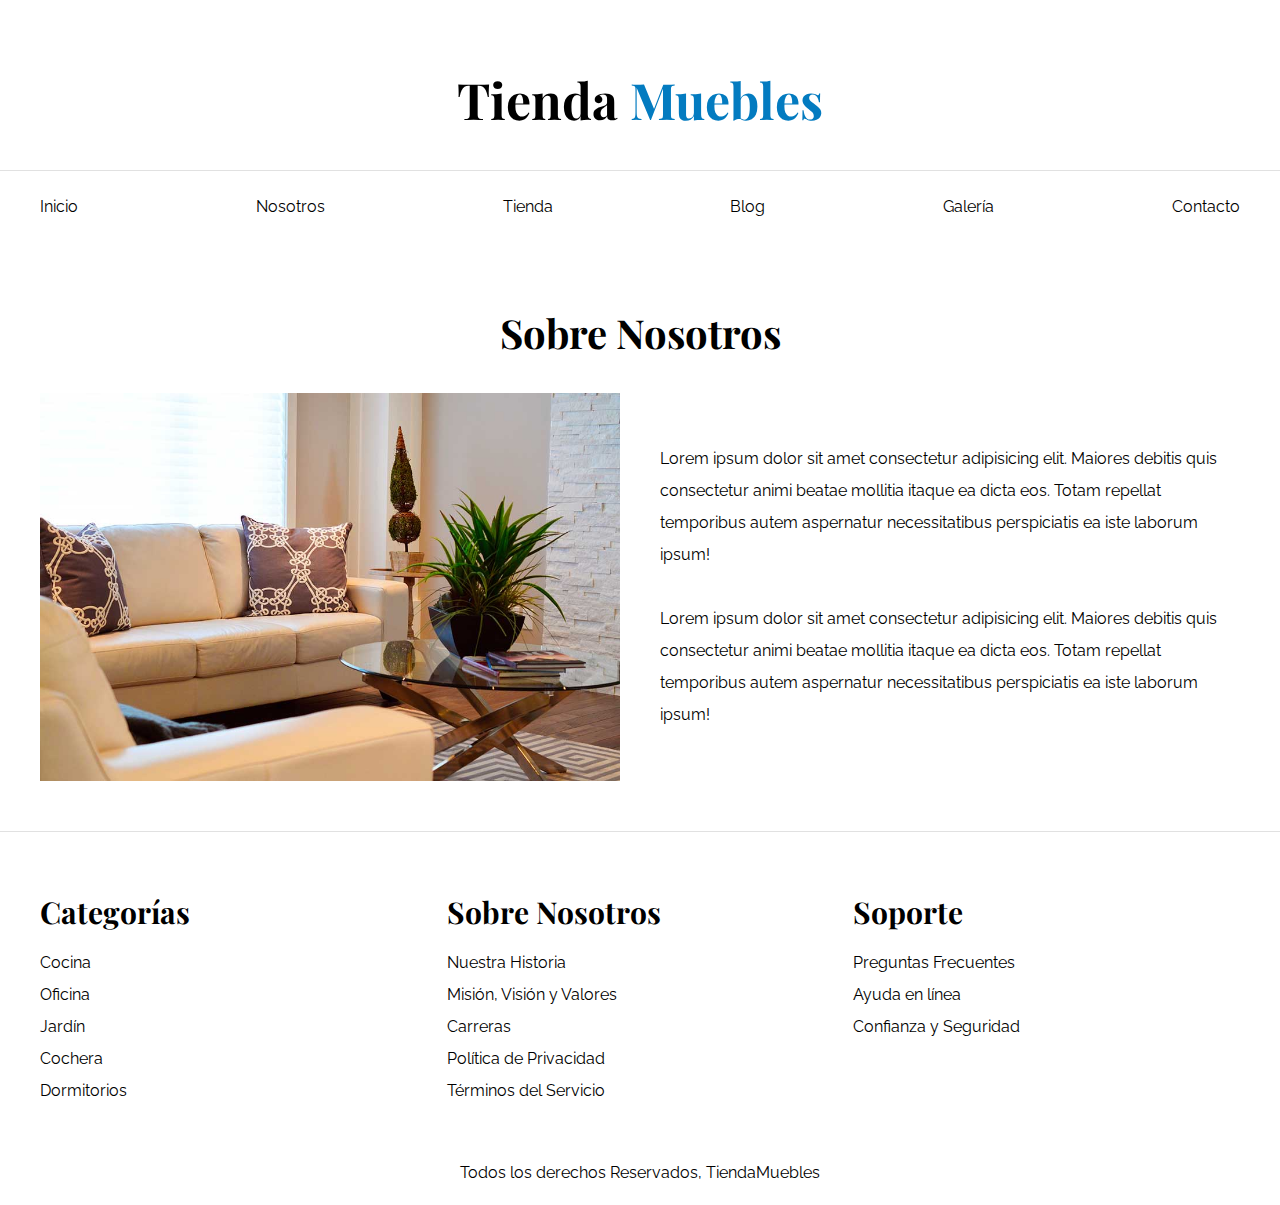
<file: nosotros.html>
<!DOCTYPE html>
<html lang="es">
<head>
    <meta charset="UTF-8">
    <meta http-equiv="X-UA-Compatible" content="IE=edge">
    <meta name="viewport" content="width=device-width, initial-scale=1.0">
    <title>Ecommerce - Nosotros</title>
    <link rel="stylesheet" href="css/normalize.css">
    <link rel="preconnect" href="https://fonts.googleapis.com">
<link rel="preconnect" href="https://fonts.gstatic.com" crossorigin>
<link href="https://fonts.googleapis.com/css2?family=Playfair+Display:wght@700&family=Raleway:wght@400;700;900&display=swap" rel="stylesheet">
    <link rel="stylesheet" href="css/app.css">
</head>
<body>
    <header>
        <h1 class="nombre-sitio">Tienda <span> Muebles </span></h1>
    </header>
    
    <div class="contenedor-navegacion">
        <nav class="nav-principal contenedor">
            <a href="index.html">Inicio</a>
            <a href="nosotros.html">Nosotros</a>
            <a href="tienda.html">Tienda</a>
            <a href="blog.html">Blog</a>
            <a href="galeria.html">Galería</a>
            <a href="contacto.html">Contacto</a>
        </nav>
    </div>

    
    <main class="contenido-principal contenedor ">
        <h2 class="text-center">Sobre Nosotros</h2>
        
        <div class="contenido-nosotros">
            <div class="imagen">
                <img src="img/nosotros.jpg" alt="Imagen nosotros" >
            </div>
            <div class="informacion-nosotros">
                <p>Lorem ipsum dolor sit amet consectetur adipisicing elit. Maiores debitis quis consectetur animi beatae mollitia itaque ea dicta eos. Totam repellat temporibus autem aspernatur necessitatibus perspiciatis ea iste laborum ipsum!</p>

                <p>Lorem ipsum dolor sit amet consectetur adipisicing elit. Maiores debitis quis consectetur animi beatae mollitia itaque ea dicta eos. Totam repellat temporibus autem aspernatur necessitatibus perspiciatis ea iste laborum ipsum!</p>
            </div>
        </div>
    </main>




    <footer class="site-footer">
        <div class="grid-footer contenedor">
            <div>
                <h3>Categorías</h3>

                <nav class="footer-menu">
                    <a href="#">Cocina</a>
                    <a href="#">Oficina</a>
                    <a href="#">Jardín</a>
                    <a href="#">Cochera</a>
                    <a href="#">Dormitorios</a>
                </nav>
            </div>

            <div>
                <h3>Sobre Nosotros</h3>
                <nav class="footer-menu">
                    <a href="#">Nuestra Historia</a>
                    <a href="#">Misión, Visión y Valores</a>
                    <a href="#">Carreras</a>
                    <a href="#">Política de Privacidad</a>
                    <a href="#">Términos del Servicio</a>
                </nav>
            </div>

            <div>
                <h3>Soporte</h3>
                <nav class="footer-menu">
                    <a href="#">Preguntas Frecuentes</a>
                    <a href="#">Ayuda en línea</a>
                    <a href="#">Confianza y Seguridad</a>
                </nav>
            </div>

        </div>

        <p class="copyright">Todos los derechos Reservados, TiendaMuebles</p>
    </footer>

</body>
</html>
</file>
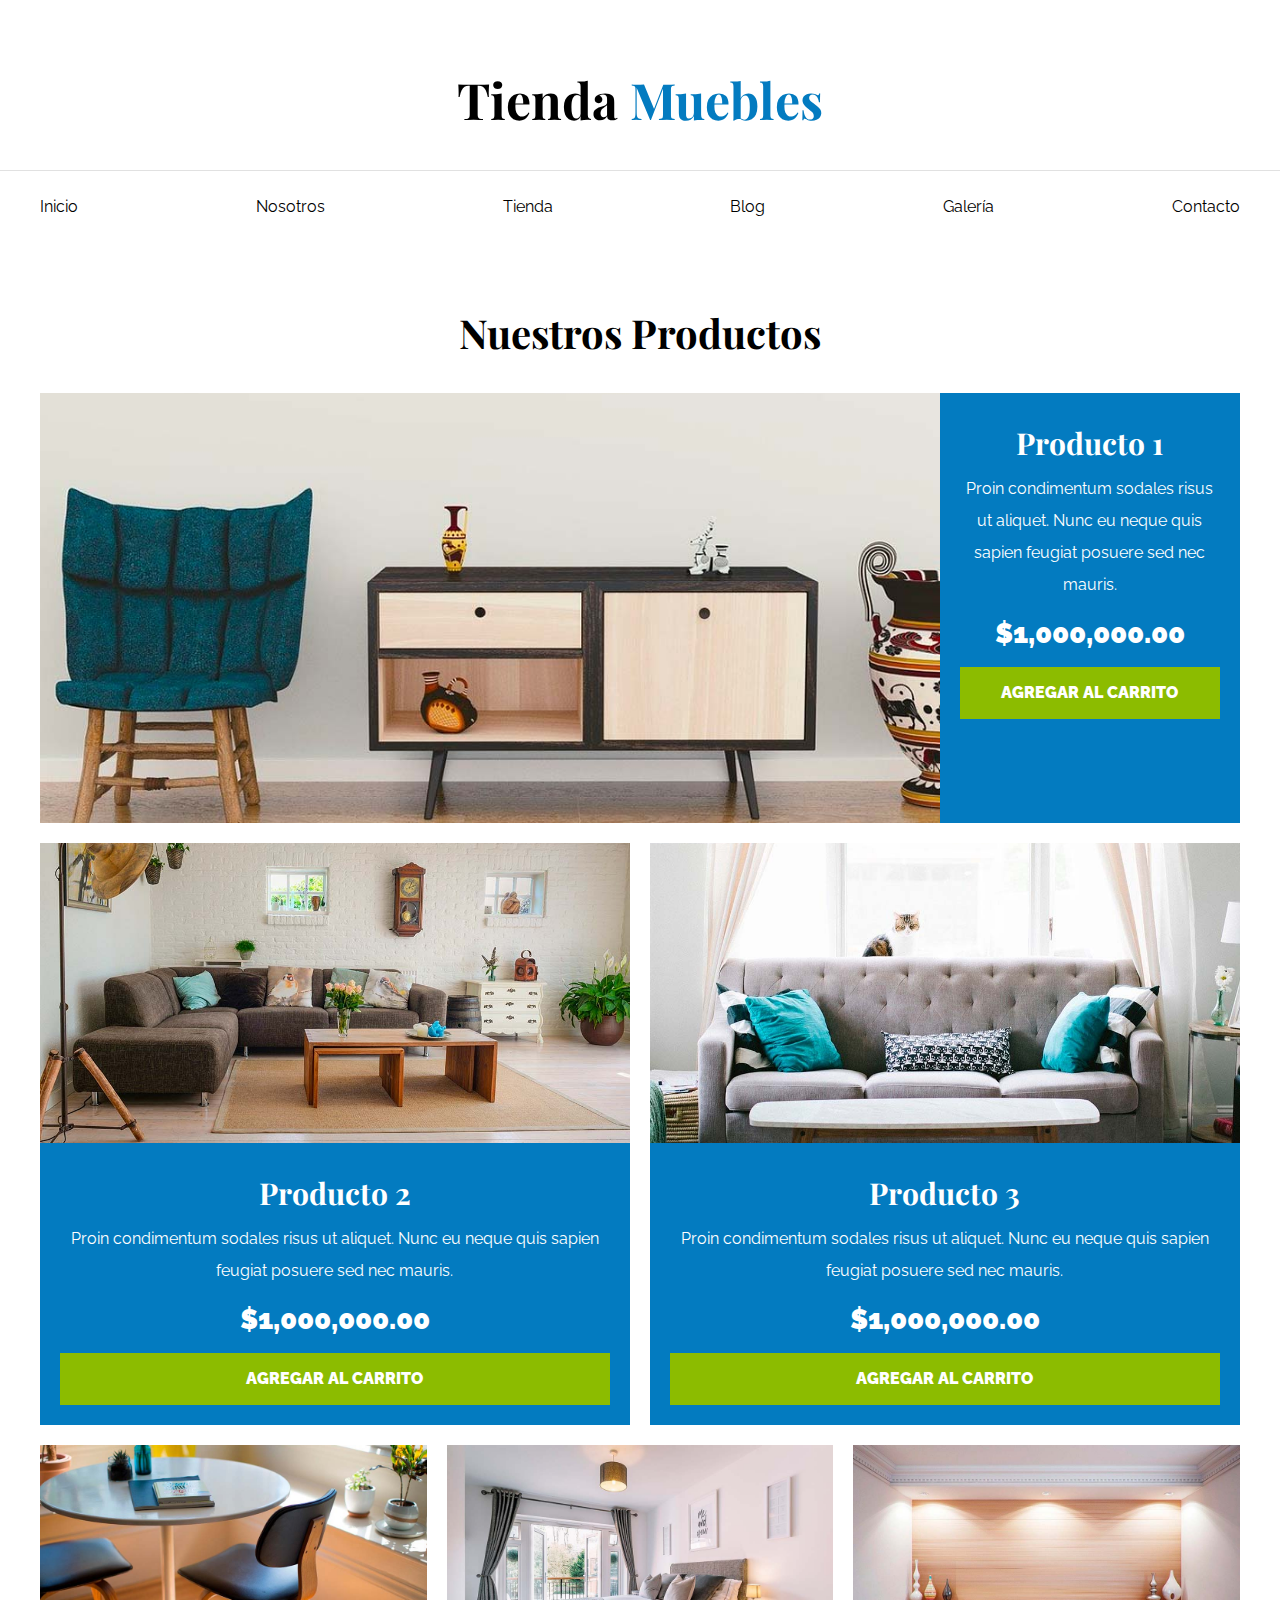
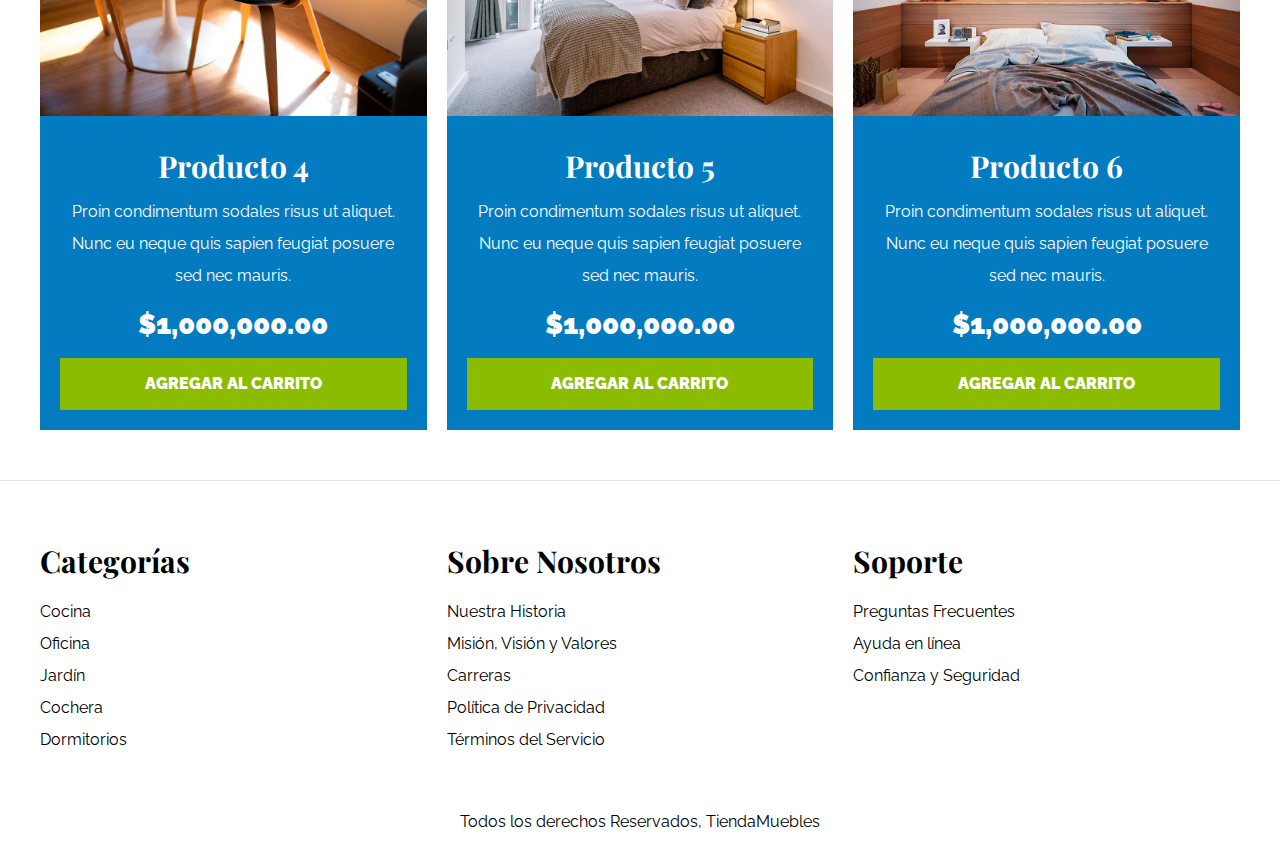
<file: tienda.html>
<!DOCTYPE html>
<html lang="es">
<head>
    <meta charset="UTF-8">
    <meta http-equiv="X-UA-Compatible" content="IE=edge">
    <meta name="viewport" content="width=device-width, initial-scale=1.0">
    <title>Ecommerce - Tienda</title>
    <link rel="stylesheet" href="css/normalize.css">
    <link rel="preconnect" href="https://fonts.googleapis.com">
    <link rel="preconnect" href="https://fonts.gstatic.com" crossorigin>
    <link href="https://fonts.googleapis.com/css2?family=Playfair+Display:wght@700&family=Raleway:wght@400;700;900&display=swap" rel="stylesheet">
    <link rel="stylesheet" href="css/app.css">
</head>
<body>
    <header>
        <h1 class="nombre-sitio">Tienda <span> Muebles </span></h1>
    </header>
    
    <div class="contenedor-navegacion">
        <nav class="nav-principal contenedor">
            <a href="index.html">Inicio</a>
            <a href="nosotros.html">Nosotros</a>
            <a href="tienda.html">Tienda</a>
            <a href="blog.html">Blog</a>
            <a href="galeria.html">Galería</a>
            <a href="contacto.html">Contacto</a>
        </nav>
    </div>

    
    <main class="contenido-principal contenedor ">
        <h2 class="text-center">Nuestros Productos</h2>
        
        <div class="listado-productos">
            <div class="producto">
                <img src="img/producto1.jpg" alt="Imagen Producto" >

                <div class="texto-producto">
                    <h3>Producto 1</h3>
                    <p>Proin condimentum sodales risus ut aliquet. Nunc eu neque quis sapien feugiat posuere sed nec mauris.</p>
                    <p class="precio">$1,000,000.00</p>

                    <a class="btn" href="#">Agregar al Carrito</a>
                </div> <!-- Info Producto -->
            </div> <!-- Producto -->

            <div class="producto">
                <img src="img/producto2.jpg" alt="Imagen Producto" >

                <div class="texto-producto">
                    <h3>Producto 2</h3>
                    <p>Proin condimentum sodales risus ut aliquet. Nunc eu neque quis sapien feugiat posuere sed nec mauris.</p>
                    <p class="precio">$1,000,000.00</p>

                    <a class="btn" href="#">Agregar al Carrito</a>
                </div> <!-- Info Producto -->
            </div> <!-- Producto -->

            <div class="producto">
                <img src="img/producto3.jpg" alt="Imagen Producto" >

                <div class="texto-producto">
                    <h3>Producto 3</h3>
                    <p>Proin condimentum sodales risus ut aliquet. Nunc eu neque quis sapien feugiat posuere sed nec mauris.</p>
                    <p class="precio">$1,000,000.00</p>

                    <a class="btn" href="#">Agregar al Carrito</a>
                </div> <!-- Info Producto -->
            </div> <!-- Producto -->

            <div class="producto">
                <img src="img/producto4.jpg" alt="Imagen Producto" >

                <div class="texto-producto">
                    <h3>Producto 4</h3>
                    <p>Proin condimentum sodales risus ut aliquet. Nunc eu neque quis sapien feugiat posuere sed nec mauris.</p>
                    <p class="precio">$1,000,000.00</p>

                    <a class="btn" href="#">Agregar al Carrito</a>
                </div> <!-- Info Producto -->
            </div> <!-- Producto -->

            <div class="producto">
                <img src="img/producto5.jpg" alt="Imagen Producto" >

                <div class="texto-producto">
                    <h3>Producto 5</h3>
                    <p>Proin condimentum sodales risus ut aliquet. Nunc eu neque quis sapien feugiat posuere sed nec mauris.</p>
                    <p class="precio">$1,000,000.00</p>

                    <a class="btn" href="#">Agregar al Carrito</a>
                </div> <!-- Info Producto -->
            </div> <!-- Producto -->

            <div class="producto">
                <img src="img/producto6.jpg" alt="Imagen Producto" >

                <div class="texto-producto">
                    <h3>Producto 6</h3>
                    <p>Proin condimentum sodales risus ut aliquet. Nunc eu neque quis sapien feugiat posuere sed nec mauris.</p>
                    <p class="precio">$1,000,000.00</p>

                    <a class="btn" href="#">Agregar al Carrito</a>
                </div> <!-- Info Producto -->
            </div> <!-- Producto -->

        </div> <!-- Fin de Listado de Productos -->
    </main>




    <footer class="site-footer">
        <div class="grid-footer contenedor">
            <div>
                <h3>Categorías</h3>

                <nav class="footer-menu">
                    <a href="#">Cocina</a>
                    <a href="#">Oficina</a>
                    <a href="#">Jardín</a>
                    <a href="#">Cochera</a>
                    <a href="#">Dormitorios</a>
                </nav>
            </div>

            <div>
                <h3>Sobre Nosotros</h3>
                <nav class="footer-menu">
                    <a href="#">Nuestra Historia</a>
                    <a href="#">Misión, Visión y Valores</a>
                    <a href="#">Carreras</a>
                    <a href="#">Política de Privacidad</a>
                    <a href="#">Términos del Servicio</a>
                </nav>
            </div>

            <div>
                <h3>Soporte</h3>
                <nav class="footer-menu">
                    <a href="#">Preguntas Frecuentes</a>
                    <a href="#">Ayuda en línea</a>
                    <a href="#">Confianza y Seguridad</a>
                </nav>
            </div>

        </div>

        <p class="copyright">Todos los derechos Reservados, TiendaMuebles</p>
    </footer>

</body>
</html>
</file>
<file: css/app.css>
html {
    box-sizing: border-box;
    font-size: 62.5%; /* 1REM = 10px */
}
*, *:before, *:after {
    box-sizing: inherit;
}
body {
    font-family: 'Raleway', sans-serif;
    font-size: 1.6rem;
    line-height: 2;
}

/* Globales */
h1, 
h2, 
h3 {
    font-family: 'Playfair Display', serif;
    margin: 0 0 2rem 0;
}

h1 {
    font-size: 4rem;
}
@media (min-width: 768px) {
    h1 {
        font-size: 5rem;
    }
}

h2 {
    font-size: 3.2rem;
}
@media (min-width: 768px) {
    h2 {
        font-size: 4rem;
    }
}

h3 {
    font-size: 2.4rem;
}
@media (min-width: 768px) {
    h3 {
        font-size: 3rem;
    }
}

a {
    text-decoration: none;
    color: #000;
}
.contenedor {
    max-width: 120rem;
    margin: 0 auto;
}
img {
    max-width: 100%;
    display: block;
}

.btn {
    background-color: #8cbc00;
    display: block;
    color: #FFF;
    text-transform: uppercase;
    font-weight: 900;
    padding: 1rem;
    transition: background-color .3s ease-out ;
    text-align: center;
    border: none;
    width: 100%;
}
@media (min-width: 768px) {
    .btn {
        width: auto;
    }
}
.btn:hover {
    background-color: #769c02;
    cursor: pointer;
}

/** Utilidades */
.text-center {
    text-align: center;
}

@media (min-width: 768px) {
    .max-width-30 {
        max-width: 30rem;
    }
}

/** Header y Navegacion **/
.nombre-sitio {
    margin-top: 5rem;
    text-align: center;
}
.nombre-sitio span {
    color: #037bc0;
}
.contenedor-navegacion {
    border-top: .1rem solid #e1e1e1;
}
.nav-principal {
    padding: 2rem 0;
    display: flex;
    flex-direction: column;
    align-items: center;
}
@media (min-width: 768px) {
    .nav-principal {
        justify-content: space-between;
        flex-direction: row;
    }
}

.hero {
    background-image: url(../img/principal.jpg);
    background-repeat: no-repeat;
    background-size: cover;
    background-position: center center;
    height: 25rem;
}
@media (min-width: 768px) {
    .hero {
    height: 55rem;
    }
}

/** Categorias **/
.categorias {
    padding: 5rem 0;
}

.categoria a {
    text-align: center;
    display: block;
    padding: 2rem;
    font-size: 2rem;
}
.categoria a:hover {
    background-color: #037bc0;
    color: #FFFFFF;
    border-bottom-right-radius: 1rem;
}

.categoria {
    margin-bottom: 2rem;
}
@media (min-width: 768px) {
    .categoria {
        margin-bottom: 0;
    }
}
.categoria img {
    width: 100%;
}
@media (min-width: 768px) {
    .listado-categorias {
        display: grid;
        grid-template-columns: repeat(3, 1fr);
        gap: 2rem;
    }
}

/** Bloque Nosotros */
.sobre-nosotros {
    background-image: linear-gradient( to bottom, transparent 50%, #037bc0 50%, #037bc0 100% ), url(../img/nosotros.jpg);
    background-position: center, top left ;
    background-repeat: no-repeat;
    background-size: 100%, 70rem;
}

@media (min-width: 768px) {
    .sobre-nosotros {
        background-image: linear-gradient( to right, transparent 50%, #037bc0 50%, #037bc0 100% ), url(../img/nosotros.jpg);
        background-position: left center ;
        padding: 10rem 0;
        background-size: 100%, 120rem;
    }
}
.sobre-nosotros-grid {
    display: grid;
    grid-template-rows: repeat(2, 1fr);
}
@media (min-width: 768px) {
    .sobre-nosotros-grid {
        grid-template-columns: repeat(2, 1fr);
        grid-template-rows: unset;
        column-gap: 4rem;
    }
}

.texto-nosotros {
    grid-row: 2/3;
    color: #FFF;
    padding: 5rem;
}
@media (min-width: 768px) {
    .texto-nosotros {
        grid-column: 2/3;
    }
}

/** Listado de Productos **/
.contenido-principal {
    padding-top: 5rem;
}

@media (min-width: 768px) {
    .listado-productos {
        display: grid;
        grid-template-columns: repeat(6, 1fr);
        gap: 2rem;
    }
    .producto:nth-child(1) {
        grid-column-start: 1;
        grid-column-end: 7;
        display: grid;
        grid-template-columns: 3fr 1fr;
    }
    .producto:nth-child(1) img {
        height: 43rem;
        width: 100%;
        object-fit: cover;
    }
    .producto:nth-child(2) {
        grid-column-start: 1;
        grid-column-end: 4;
    }
    .producto:nth-child(2) img,
    .producto:nth-child(3) img {
        height: 30rem;
        width: 100%;
        object-fit: cover;
    }
    .producto:nth-child(3) {
        grid-column-start: 4;
        grid-column-end: 7;
    }
    .producto:nth-child(4) {
        grid-column-start: 1;
        grid-column-end: 3;
    }
    .producto:nth-child(5) {
        grid-column-start: 3;
        grid-column-end: 5;
    }
    .producto:nth-child(6) {
        grid-column-start: 5;
        grid-column-end: 7;
    }
}

.producto {
    background-color: #037bc0;
    margin-bottom: 2rem;
}
@media (min-width: 768px) {
    .producto {
        margin-bottom: 0;
    }
}

.producto:last-of-type {
    margin-bottom: 0;
}

.texto-producto {
    text-align: center;
    color: #FFFFFF;
    padding: 2rem;
}
.texto-producto h3 {
    margin: 0;
}
.texto-producto p {
    margin: 0 0 .5rem 0;
}
.texto-producto .precio {
    font-size: 2.8rem;
    font-weight: 900;
}

/** Footer **/
.site-footer {
    border-top: 1px solid #e1e1e1;
    margin-top: 5rem;
    padding-top: 5rem;
}
.site-footer h3 {
    margin-bottom: .5rem;
    text-align: center;
}

@media (min-width: 768px) {
    .site-footer h3 {
        text-align: left;
    }
    .grid-footer {
        display: grid;
        grid-template-columns: repeat(3, 1fr);
        gap: 2rem;
    }
}
.grid-footer > div {
    margin-bottom: 2rem;
}
@media (min-width: 768px) {
    .grid-footer > div {
        margin-bottom: 0;
    }
}

.footer-menu a {
    display: block;
    text-align: center;
}
@media (min-width: 768px) {
    .footer-menu a {
        text-align: left;
    }
}

.copyright {
    margin-top: 5rem;
    text-align: center;
}


/** Nosotros **/
.contenido-nosotros {
    display: grid;
    grid-template-columns: 1fr 2fr;
    grid-template-columns: repeat(auto-fit, minmax( 25rem, 1fr ) );
    column-gap: 4rem;
}
.informacion-nosotros {
    display: flex;
    flex-direction: column;
    justify-content: center;
    padding: 5rem;
}
@media (min-width: 768px) {
    .informacion-nosotros {
        padding: 0;
    }
}

/** Blog */
@media (min-width: 768px) {
    .contenedor-blog {
        display: grid;
        grid-template-columns: 2fr 1fr;
        column-gap: 4rem;
    }
}

.entrada {
    border-bottom: 2px solid #e1e1e1;
    margin-bottom: 2rem;
    padding-bottom: 4rem;
}
.entrada h2 {
    text-align: center;
}
@media (min-width: 768px) {
    .entrada h2 {
        text-align: left;
    }
}

.contenido-blog {
    padding: 2rem;
}
.entrada:last-of-type {
    border: none;
}
@media (min-width: 768px) {
    .entrada-meta {
        display: flex;
        justify-content: space-between;
    }
}
.entrada-meta p {
    font-weight: bold;
}
.entrada-meta span {
    color: #037bc0;
}
.contenido-entrada-blog {
    width: 60rem;
    margin: 0 auto;
}

/* Formulario */

.formulario {
    max-width: 60rem;
    margin: 0 auto;
}

.formulario fieldset {
   border: 1px solid black;
   margin-bottom: 2rem;
}
.formulario legend {
    background-color: #005485;
    width: 100%;
    text-align: center;
    color: #FFF;
    text-transform: uppercase;
    font-weight: 900;
    padding: 1rem;
    margin-bottom: 4rem;

}

/**------------------------------------------G A L E R I A ------------------------------------------------------------------*/
.galeria {
    list-style: none;
    padding: 0;
    margin: 0;
    display: grid;
    /* grid-template-columns: repeat(2, 1fr); */
    grid-template-columns: 1fr;
    gap: 2rem;
}
.galeria img {
    height: 40rem;
    width: 40rem;
    object-fit: cover;
}

@media (min-width: 768px) {
    .galeria {
        grid-template-columns: repeat(3, 1fr);
    }
}

.campo {
    display: flex;
    margin-bottom: 2rem;
}
.campo label {
    flex-basis: 10rem;
} 
.campo input:not([type="radio"]),
.campo textarea,
.campo select  {
    flex: 1;
    border: 1px solid #e1e1e1;
    padding: 1rem;
}
</file>
